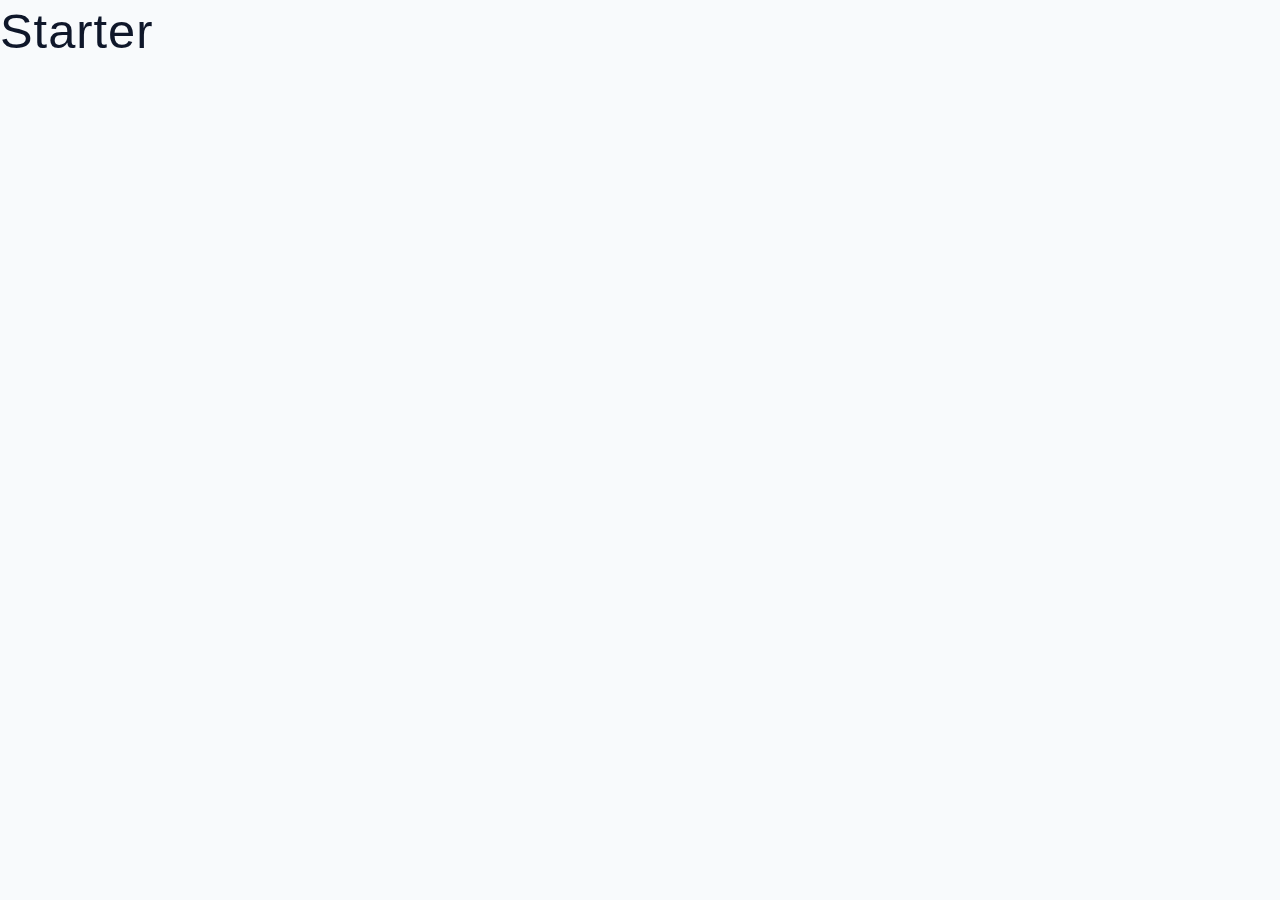
<file: html-css-mini-projects/00-default-starter/final/index.html>
<!DOCTYPE html>
<html lang="en">
  <head>
    <meta charset="UTF-8" />
    <meta http-equiv="X-UA-Compatible" content="IE=edge" />
    <meta name="viewport" content="width=device-width, initial-scale=1.0" />
    <title>Starter</title>
    <!-- normalize -->
    <link rel="stylesheet" href="./normalize.css" />
    <!-- font-awesome -->
    <link
      rel="stylesheet"
      href="https://cdnjs.cloudflare.com/ajax/libs/font-awesome/5.14.0/css/all.min.css"
    />
    <!-- main css -->
    <link rel="stylesheet" href="./main.css" />
  </head>
  <body>
    <h1>Starter</h1>
  </body>
</html>
</file>
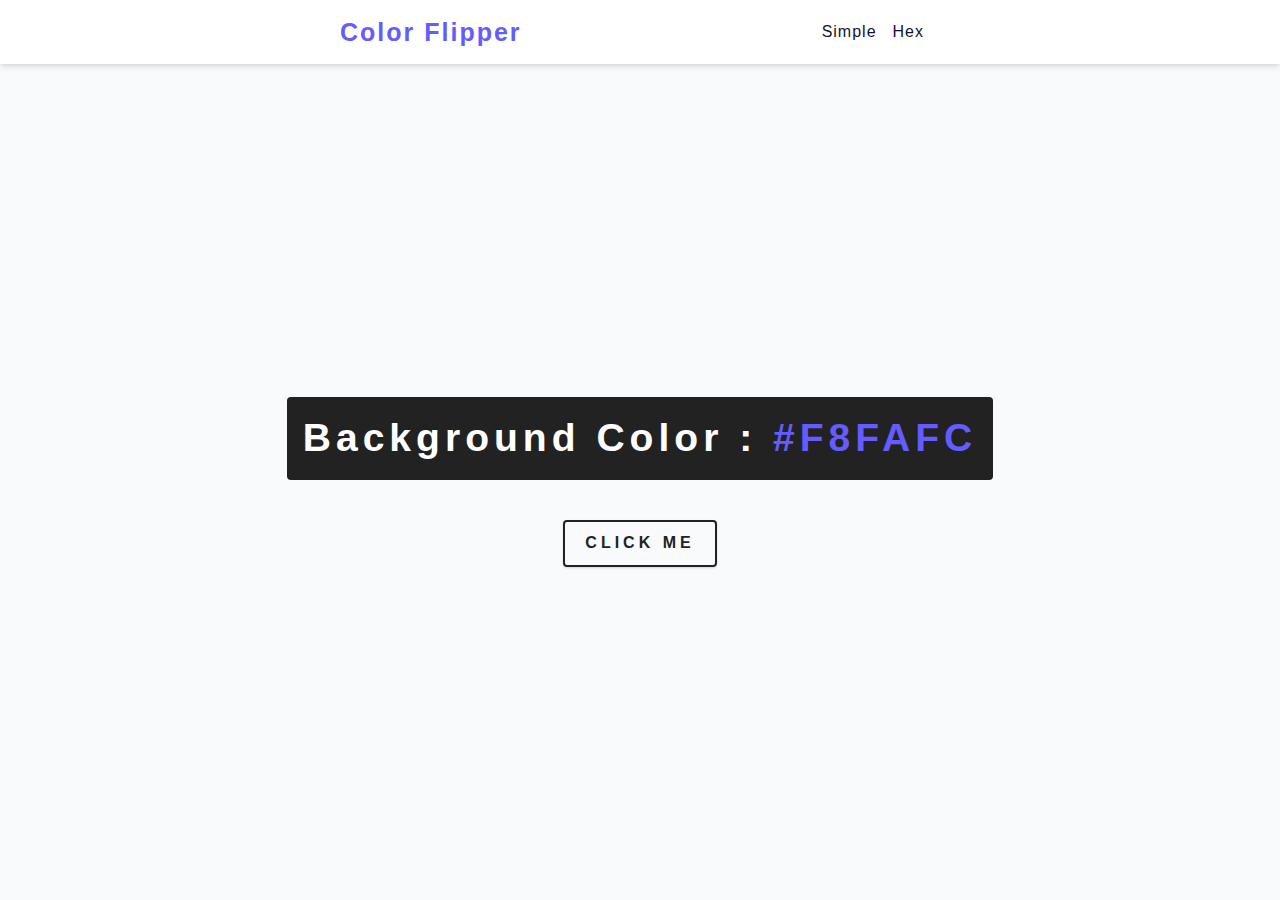
<file: html-css-mini-projects/01-color-flipper/final/index.html>
<!DOCTYPE html>
<html lang="en">
  <head>
    <meta charset="UTF-8" />
    <meta http-equiv="X-UA-Compatible" content="IE=edge" />
    <meta name="viewport" content="width=device-width, initial-scale=1.0" />
    <title>Color Flipper || Simple</title>
    <!-- normalize -->
    <link rel="stylesheet" href="./normalize.css" />
    <!-- font-awesome -->
    <link
      rel="stylesheet"
      href="https://cdnjs.cloudflare.com/ajax/libs/font-awesome/5.14.0/css/all.min.css"
    />
    <!-- main css -->
    <link rel="stylesheet" href="./main.css" />
  </head>
  <body>
    <nav>
      <div class="nav-center">
        <h4>color flipper</h4>
        <ul class="nav-links">
          <li><a href="index.html">simple</a></li>
          <li><a href="hex.html">hex</a></li>
        </ul>
      </div>
    </nav>
    <main>
      <div class="container">
        <h2>background color : <span class="color">#f8fafc</span></h2>
        <button class="btn btn-hero" id="btn">click me</button>
      </div>
    </main>
  </body>
</html>
</file>
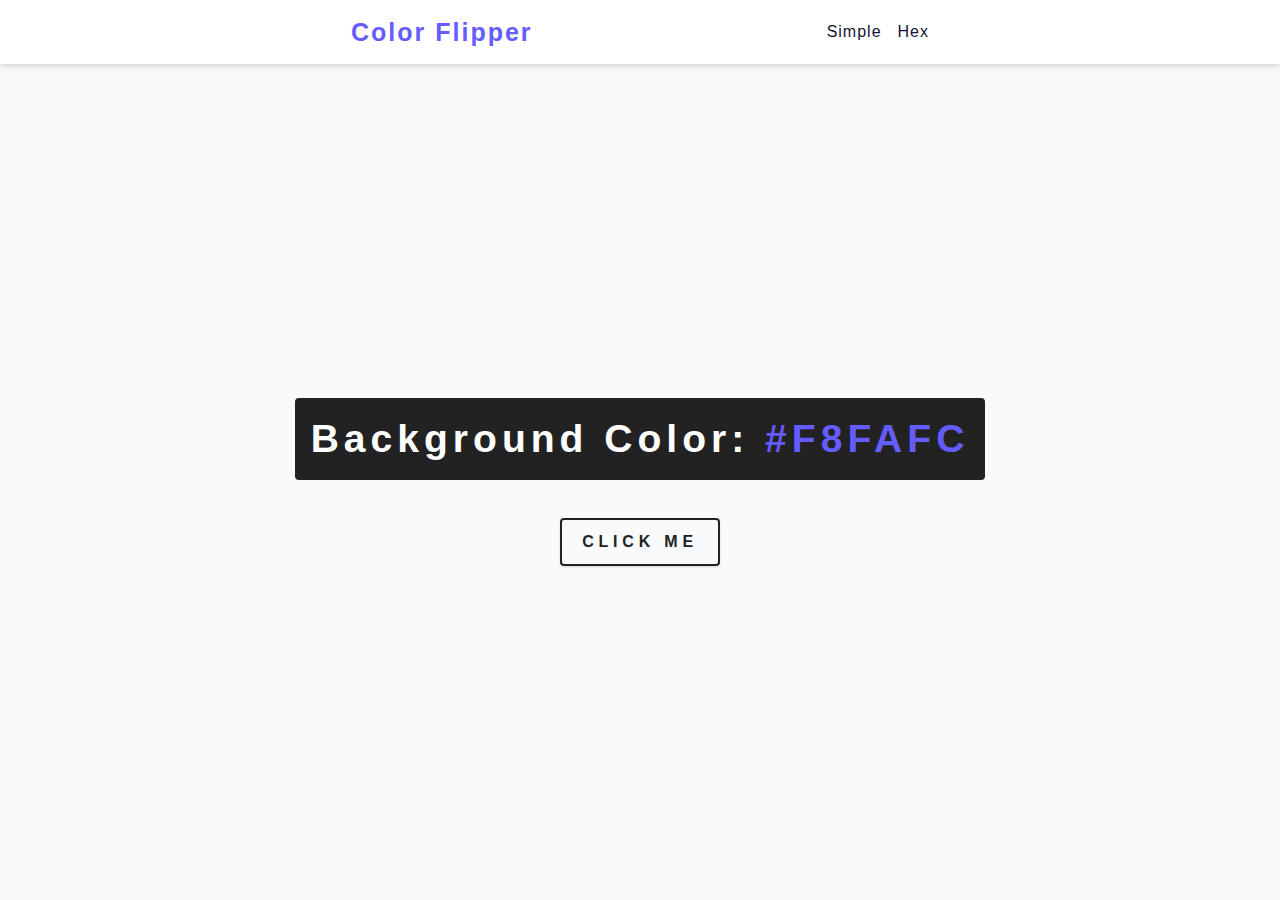
<file: html-css-mini-projects/01-color-flipper/starter/index.html>
<!DOCTYPE html>
<html lang="en">
  <head>
    <meta charset="UTF-8" />
    <meta http-equiv="X-UA-Compatible" content="IE=edge" />
    <meta name="viewport" content="width=device-width, initial-scale=1.0" />
    <title>Color Flipper || Simple</title>
    <!-- normalize -->
    <link rel="stylesheet" href="./normalize.css" />
    <!-- font-awesome -->
    <link
      rel="stylesheet"
      href="https://cdnjs.cloudflare.com/ajax/libs/font-awesome/5.14.0/css/all.min.css"
    />
    <!-- main css -->
    <link rel="stylesheet" href="./main.css" />
  </head>
  <body>
    <nav>
      <div class="nav-center">
        <h4>color flipper</h4>
        <ul class="nav-links">
          <div class="links">
            <li><a href="index.html">simple</a></li>
          </div>
          <div class="links">
            <li><a href="hex.html">hex</a></li>
          </div>
        </ul>
      </div>
    </nav>
    <main>
      <div class="container">
        <h2>background color: <span class="color">#f8fafc</span></h2>
        <button class="btn btn-hero" id="btn">click me</button>
      </div>
    </main>
  </body>
</html>
</file>
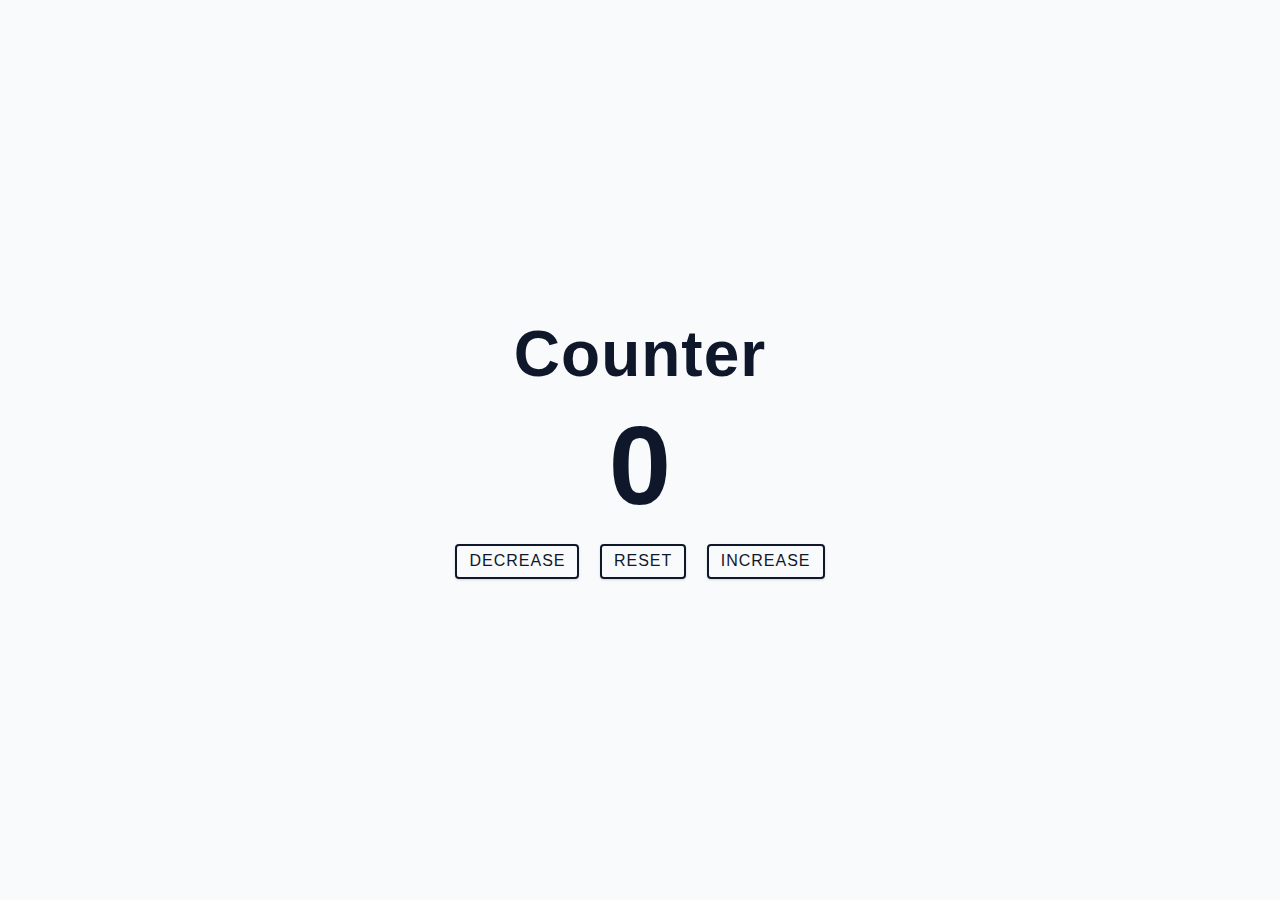
<file: html-css-mini-projects/02-counter/final/index.html>
<!DOCTYPE html>
<html lang="en">
  <head>
    <meta charset="UTF-8" />
    <meta http-equiv="X-UA-Compatible" content="IE=edge" />
    <meta name="viewport" content="width=device-width, initial-scale=1.0" />
    <title>Counter</title>
    <!-- normalize -->
    <link rel="stylesheet" href="./normalize.css" />
    <!-- font-awesome -->
    <link
      rel="stylesheet"
      href="https://cdnjs.cloudflare.com/ajax/libs/font-awesome/5.14.0/css/all.min.css"
    />
    <!-- main css -->
    <link rel="stylesheet" href="./main.css" />
  </head>
  <body>
    <main>
      <div class="container">
        <h1>counter</h1>
        <span id="value">0</span>
        <div class="button-container">
          <button class="btn counter-btn decrease">decrease</button>
          <button class="btn counter-btn reset">reset</button>
          <button class="btn counter-btn increase">increase</button>
        </div>
      </div>
    </main>
  </body>
</html>
</file>
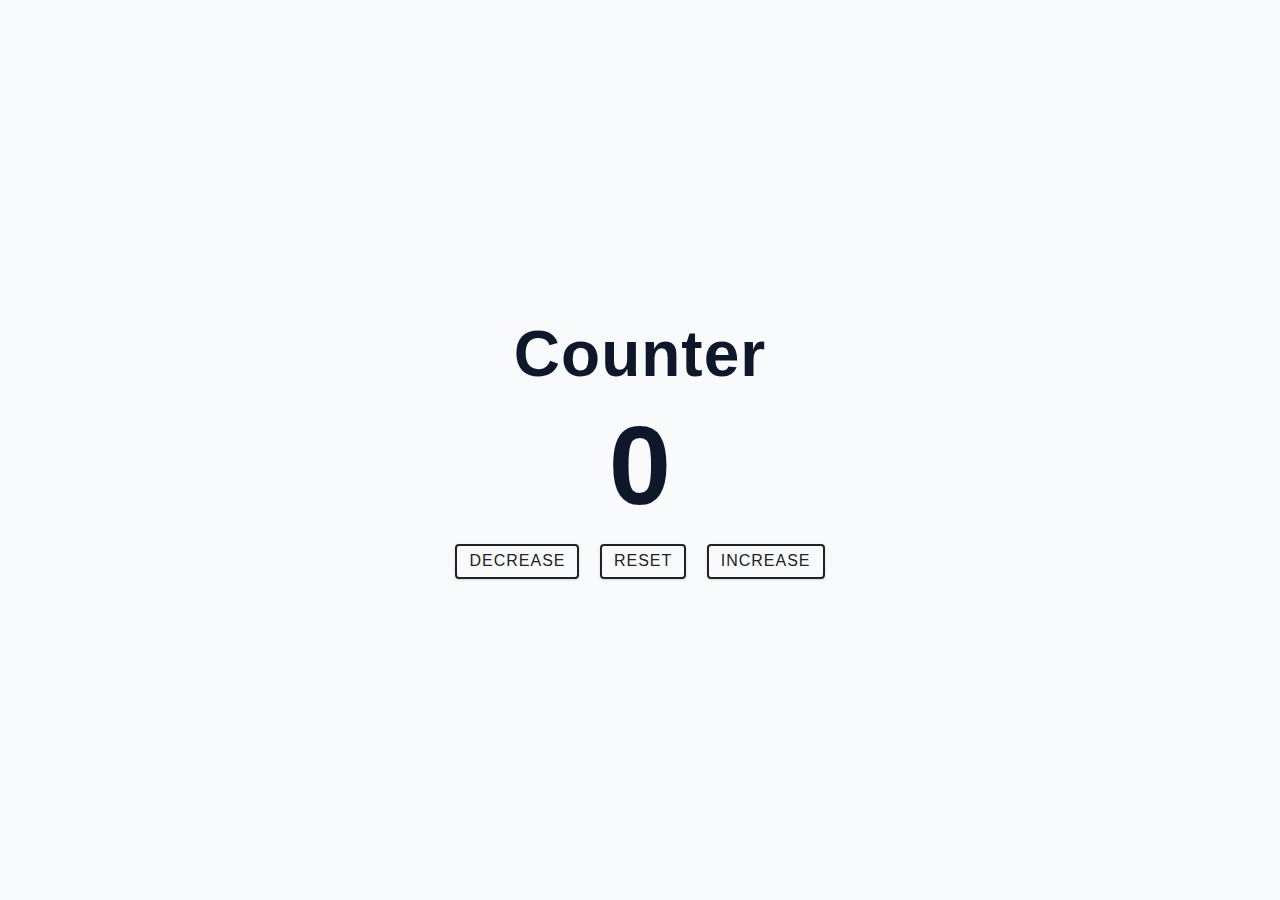
<file: html-css-mini-projects/02-counter/starter/index.html>
<!DOCTYPE html>
<html lang="en">
  <head>
    <meta charset="UTF-8" />
    <meta http-equiv="X-UA-Compatible" content="IE=edge" />
    <meta name="viewport" content="width=device-width, initial-scale=1.0" />
    <title>Counter - Starter</title>
    <!-- normalize -->
    <link rel="stylesheet" href="./normalize.css" />
    <!-- font-awesome -->
    <link
      rel="stylesheet"
      href="https://cdnjs.cloudflare.com/ajax/libs/font-awesome/5.14.0/css/all.min.css"
    />
    <!-- main css -->
    <link rel="stylesheet" href="./main.css" />
  </head>
  <body>
    <main>
      <div class="container">
        <h1>Counter</h1>
        <span id="value">0</span>
        <div class="button-container">
          <button class="btn counter-btn decrease">decrease</button>
          <button class="btn counter-btn reset">reset</button>
          <button class="btn counter-btn increase">increase</button>
        </div>
      </div>
    </main>
  </body>
</html>
</file>
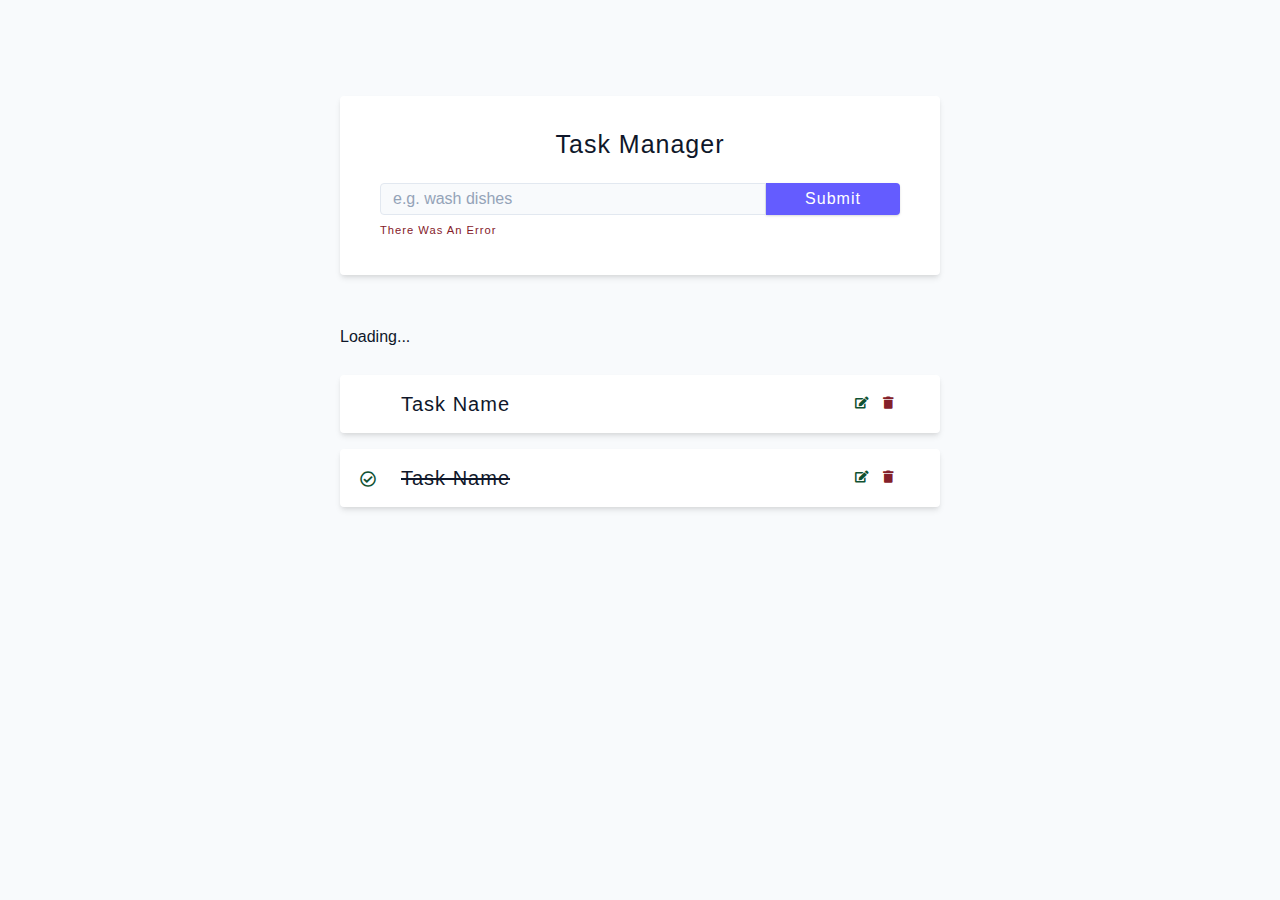
<file: html-css-mini-projects/03-task-manager/final/index.html>
<!DOCTYPE html>
<html lang="en">
  <head>
    <meta charset="UTF-8" />
    <meta http-equiv="X-UA-Compatible" content="IE=edge" />
    <meta name="viewport" content="width=device-width, initial-scale=1.0" />
    <title>Task Manager || Final</title>
    <!-- normalize -->
    <link rel="stylesheet" href="./normalize.css" />
    <!-- font-awesome -->
    <link
      rel="stylesheet"
      href="https://cdnjs.cloudflare.com/ajax/libs/font-awesome/5.14.0/css/all.min.css"
    />
    <!-- main css -->
    <link rel="stylesheet" href="./main.css" />
  </head>
  <body>
    <form class="form task-form">
      <h4>task manager</h4>
      <div class="form-control">
        <input
          type="text"
          name="name"
          class="form-input task-input"
          placeholder="e.g. wash dishes"
        />
        <button type="submit" class="btn submit-btn">submit</button>
      </div>
      <small class="form-alert"> there was an error </small>
    </form>

    <section class="tasks-container">
      <p class="loading-text">Loading...</p>
      <div class="tasks">
        <!-- single task -->
        <div class="single-task">
          <h5><i class="far fa-check-circle"></i>task name</h5>
          <div class="task-links">
            <!-- edit link -->
            <a href="task.html" class="edit-link">
              <i class="fas fa-edit"></i>
            </a>
            <!-- delete btn -->
            <button type="button" class="delete-btn" data-id="123">
              <i class="fas fa-trash"></i>
            </button>
          </div>
        </div>
        <!-- single task -->
        <!-- single task -->
        <div class="single-task task-completed">
          <h5>
            <span><i class="far fa-check-circle"></i></span>task name
          </h5>
          <div class="task-links">
            <!-- edit link -->
            <a href="task.html" class="edit-link">
              <i class="fas fa-edit"></i>
            </a>
            <!-- delete btn -->
            <button type="button" class="delete-btn" data-id="123">
              <i class="fas fa-trash"></i>
            </button>
          </div>
        </div>
        <!-- single task -->
      </div>
    </section>
  </body>
</html>
</file>
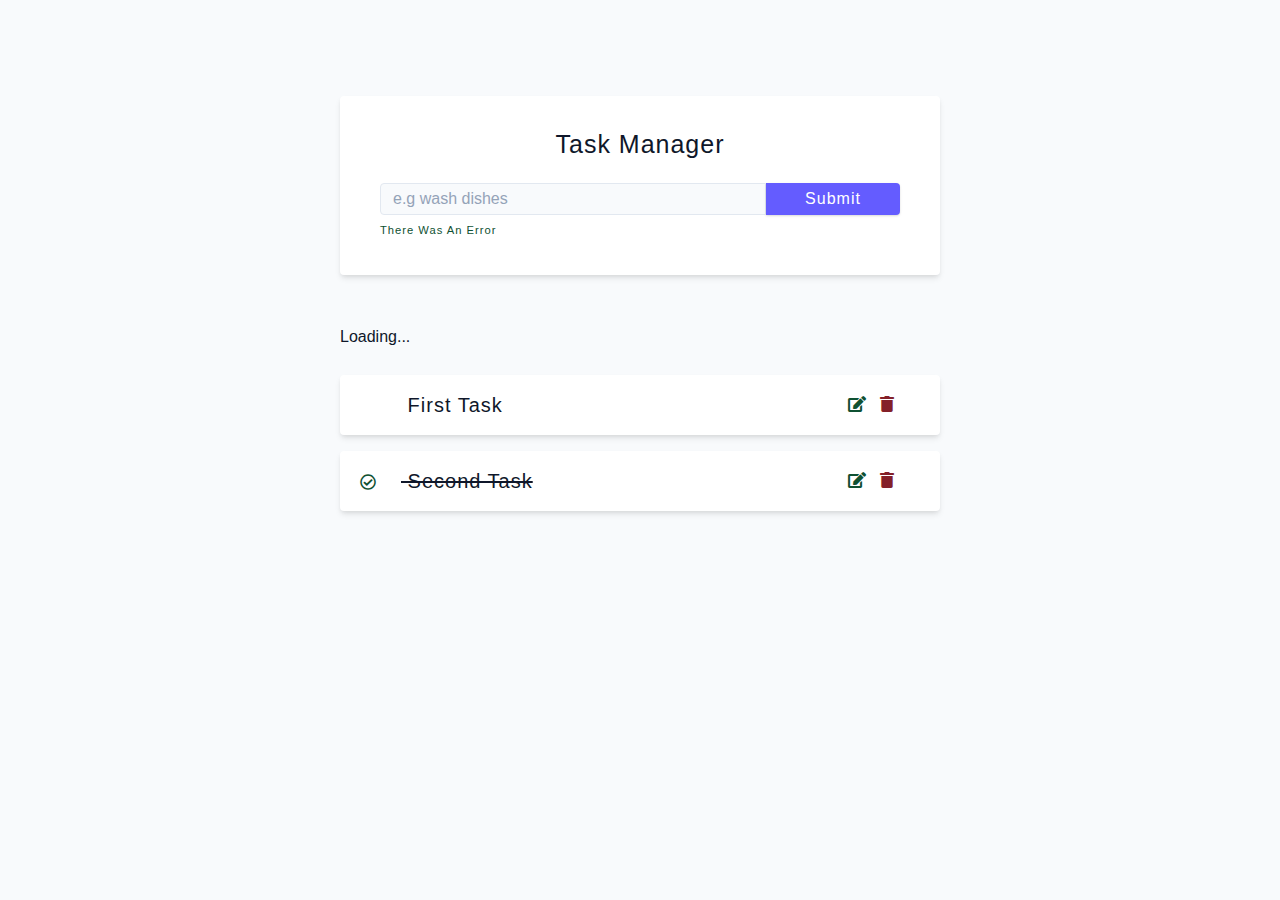
<file: html-css-mini-projects/03-task-manager/starter/index.html>
<!DOCTYPE html>
<html lang="en">
  <head>
    <meta charset="UTF-8" />
    <meta http-equiv="X-UA-Compatible" content="IE=edge" />
    <meta name="viewport" content="width=device-width, initial-scale=1.0" />
    <title>Task Manager Starter</title>
    <!-- normalize -->
    <link rel="stylesheet" href="./normalize.css" />
    <!-- font-awesome -->
    <link
      rel="stylesheet"
      href="https://cdnjs.cloudflare.com/ajax/libs/font-awesome/5.14.0/css/all.min.css"
    />
    <!-- main css -->
    <link rel="stylesheet" href="./main.css" />
  </head>
  <body>
    <form class="form task-form">
      <h4>Task Manager</h4>
      <div class="form-control">
        <input
          type="text"
          name="name"
          class="form-input task-input"
          placeholder="e.g wash dishes"
        />
        <button type="submit" class="btn submit-btn">submit</button>
      </div>
      <small class="form-alert text-succes">There was an error</small>
    </form>

    <section class="tasks-container">
      <p class="loading-text">loading...</p>
      <div class="tasks">
        <!-- single task -->
        <div class="single-task">
          <h5><i class="far fa-check-circle"></i> first task</h5>
          <div class="task-links">
            <!-- edit button -->
            <a href="task.html" class="edit-link"
              ><i class="fas fa-edit"></i
            ></a>
            <!-- delete btn -->
            <button type="button" class="delete-btn" data-id="123">
              <i class="fas fa-trash"></i>
            </button>
          </div>
        </div>
        <!-- end single task -->

        <!-- single task -->
        <div class="single-task task-completed">
          <h5><i class="far fa-check-circle"></i> second task</h5>
          <div class="task-links">
            <!-- edit button -->
            <a href="task.html" class="edit-link"
              ><i class="fas fa-edit"></i
            ></a>
            <!-- delete btn -->
            <button type="button" class="delete-btn" data-id="123">
              <i class="fas fa-trash"></i>
            </button>
          </div>
        </div>
        <!-- end single task -->
      </div>
    </section>
  </body>
</html>
</file>
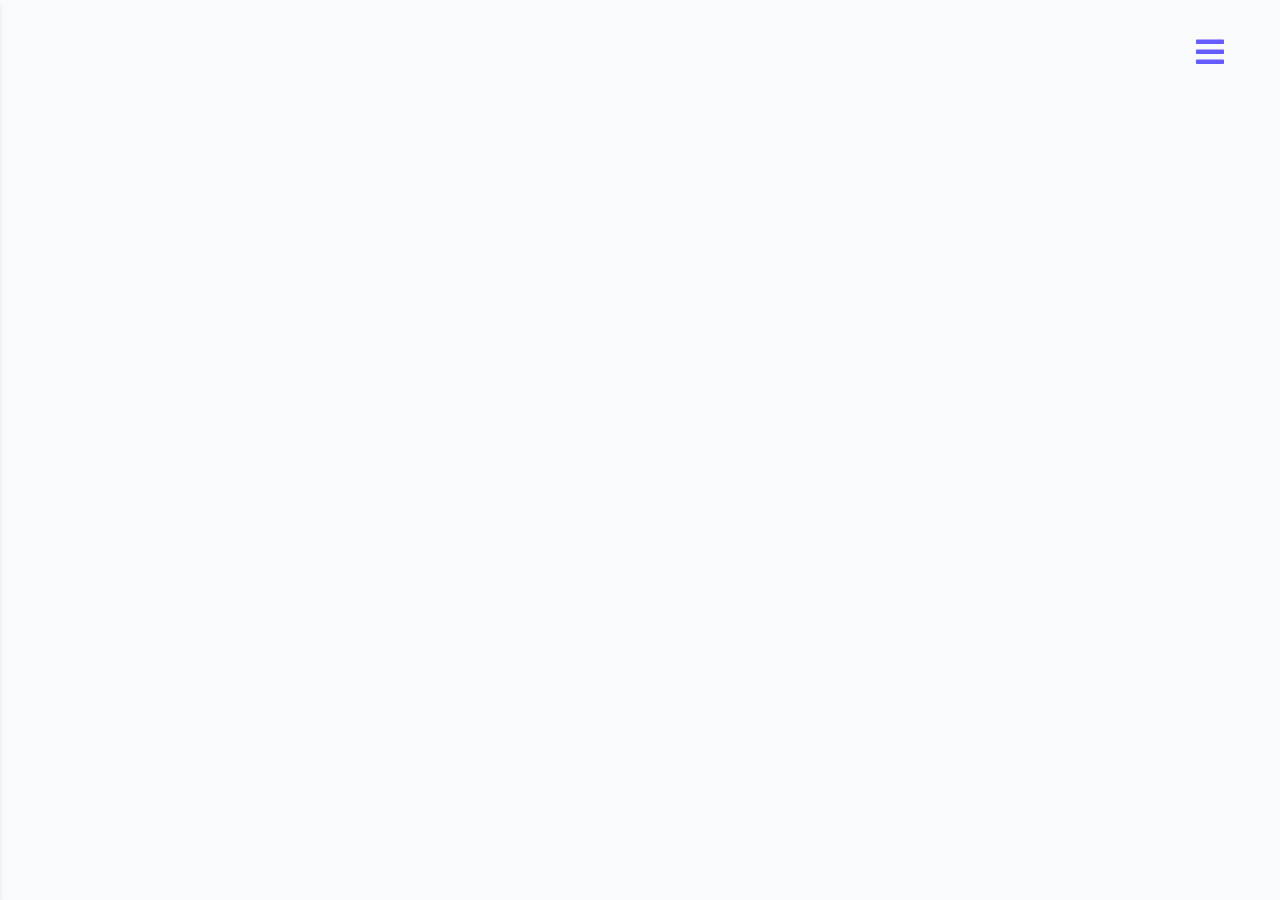
<file: html-css-mini-projects/06-sidebar/final/index.html>
<!DOCTYPE html>
<html lang="en">
  <head>
    <meta charset="UTF-8" />
    <meta http-equiv="X-UA-Compatible" content="IE=edge" />
    <meta name="viewport" content="width=device-width, initial-scale=1.0" />
    <title>Sidebar || Starter</title>
    <!-- normalize -->
    <link rel="stylesheet" href="./normalize.css" />
    <!-- font-awesome -->
    <link
      rel="stylesheet"
      href="https://cdnjs.cloudflare.com/ajax/libs/font-awesome/5.14.0/css/all.min.css"
    />
    <!-- main css -->
    <link rel="stylesheet" href="./main.css" />
  </head>
  <body>
    <button class="sidebar-toggle">
      <i class="fas fa-bars"></i>
    </button>
    <!-- sidebar  -->
    <aside class="sidebar">
      <!-- header -->
      <div class="sidebar-header">
        <img src="./logo.svg" alt="coding addict" class="logo" />
        <button type="button" class="close-btn">
          <i class="fas fa-times"></i>
        </button>
      </div>
      <!-- links -->
      <ul class="links">
        <li>
          <a href="index.html">home</a>
        </li>
        <li>
          <a href="about.html">about</a>
        </li>
        <li>
          <a href="projects.html">projects</a>
        </li>
        <li>
          <a href="contact.html">contact</a>
        </li>
      </ul>
      <!-- social icons -->
      <ul class="social-icons">
        <li>
          <a href="https://www.twitter.com">
            <i class="fab fa-facebook"></i>
          </a>
        </li>
        <li>
          <a href="https://www.twitter.com">
            <i class="fab fa-twitter"></i>
          </a>
        </li>
        <li>
          <a href="https://www.twitter.com">
            <i class="fab fa-behance"></i>
          </a>
        </li>
        <li>
          <a href="https://www.twitter.com">
            <i class="fab fa-linkedin"></i>
          </a>
        </li>
        <li>
          <a href="https://www.twitter.com">
            <i class="fab fa-sketch"></i>
          </a>
        </li>
      </ul>
    </aside>
    </button>
 
    <!-- end of sidebar  -->
    <!-- javascript -->
    <script src="./app.js"></script>
  </body>
</html>
</file>
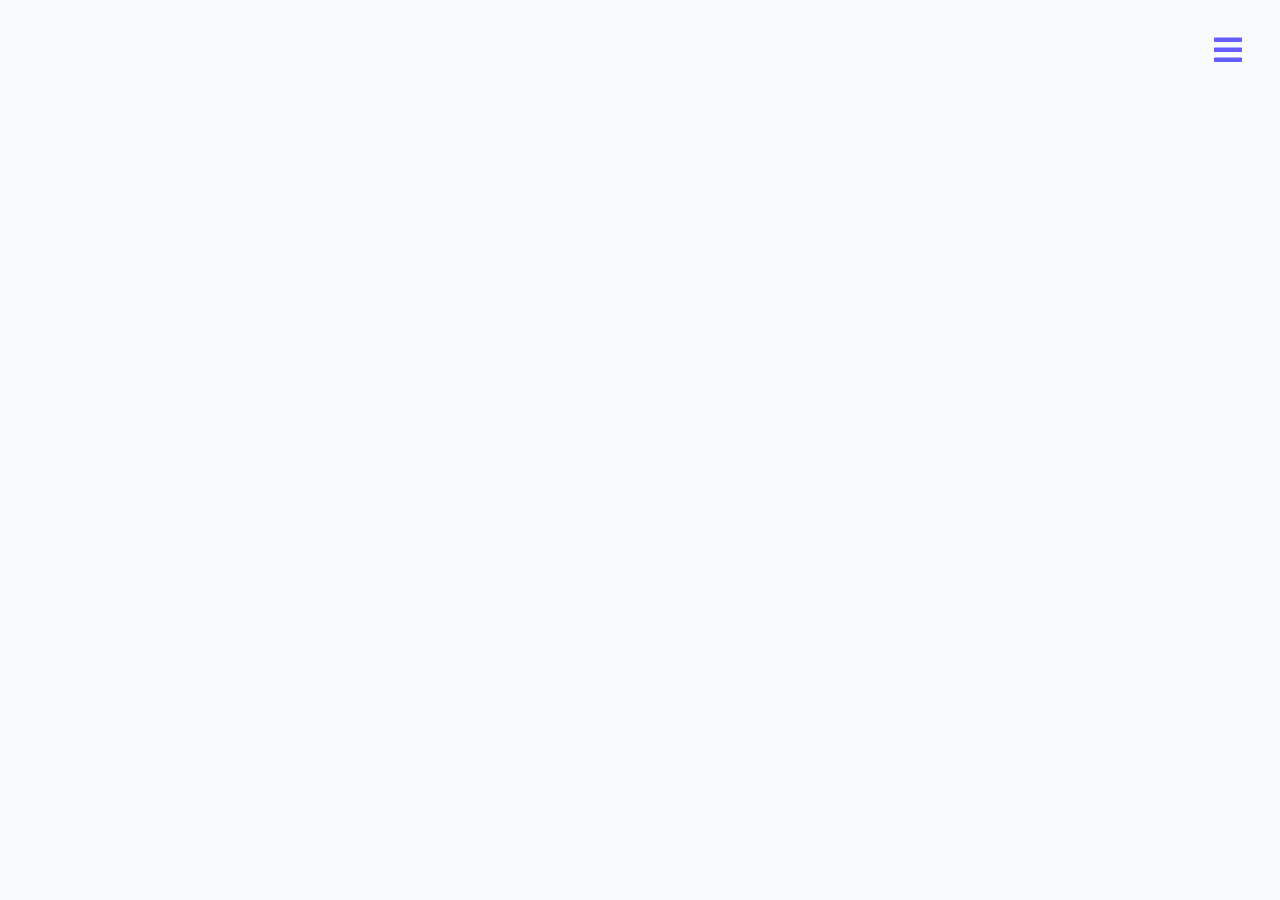
<file: html-css-mini-projects/06-sidebar/starter/index.html>
<!DOCTYPE html>
<html lang="en">
  <head>
    <meta charset="UTF-8" />
    <meta http-equiv="X-UA-Compatible" content="IE=edge" />
    <meta name="viewport" content="width=device-width, initial-scale=1.0" />
    <title>Sidebar || Starter</title>
    <!-- normalize -->
    <link rel="stylesheet" href="./normalize.css" />
    <!-- font-awesome -->
    <link
      rel="stylesheet"
      href="https://cdnjs.cloudflare.com/ajax/libs/font-awesome/5.14.0/css/all.min.css"
    />
    <!-- main css -->
    <link rel="stylesheet" href="./main.css" />
  </head>
  <body>
    <button class="sidebar-toggle">
      <i class="fas fa-bars"></i>
    </button>
    <!-- sidebar -->
    <aside class="sidebar">
      <!-- header -->
      <div class="sidebar-header">
        <img src="./logo.svg" alt="codding addict" class="logo" />
        <button type="button" class="close-btn">
          <i class="fas fa-times"></i>
        </button>
      </div>
      <!-- links -->
      <ul class="links">
        <li>
          <a href="index.html">home</a>
        </li>
        <li>
          <a href="ºabout.html">about</a>
        </li>
        <li>
          <a href="project.html">project</a>
        </li>
        <li>
          <a href="contact.html">contact</a>
        </li>
      </ul>
      <ul class="social-icons">
        <li>
          <a href="http://ww.twitter.com">
            <i class="fab fa-facebook"></i>
          </a>
        </li>
        <li>
          <a href="http://ww.twitter.com">
            <i class="fab fa-twitter"></i>
          </a>
        </li>
        <li>
          <a href="http://ww.twitter.com">
            <i class="fab fa-behance"></i>
          </a>
        </li>
        <li>
          <a href="http://ww.twitter.com">
            <i class="fab fa-linkedin"></i>
          </a>
        </li>
        <li>
          <a href="http://ww.twitter.com">
            <i class="fab fa-sketch"></i>
          </a>
        </li>
      </ul>
    </aside>
    <!-- end sidebar -->
    <!-- javascript -->
    <script src="./app.js"></script>
  </body>
</html>
</file>
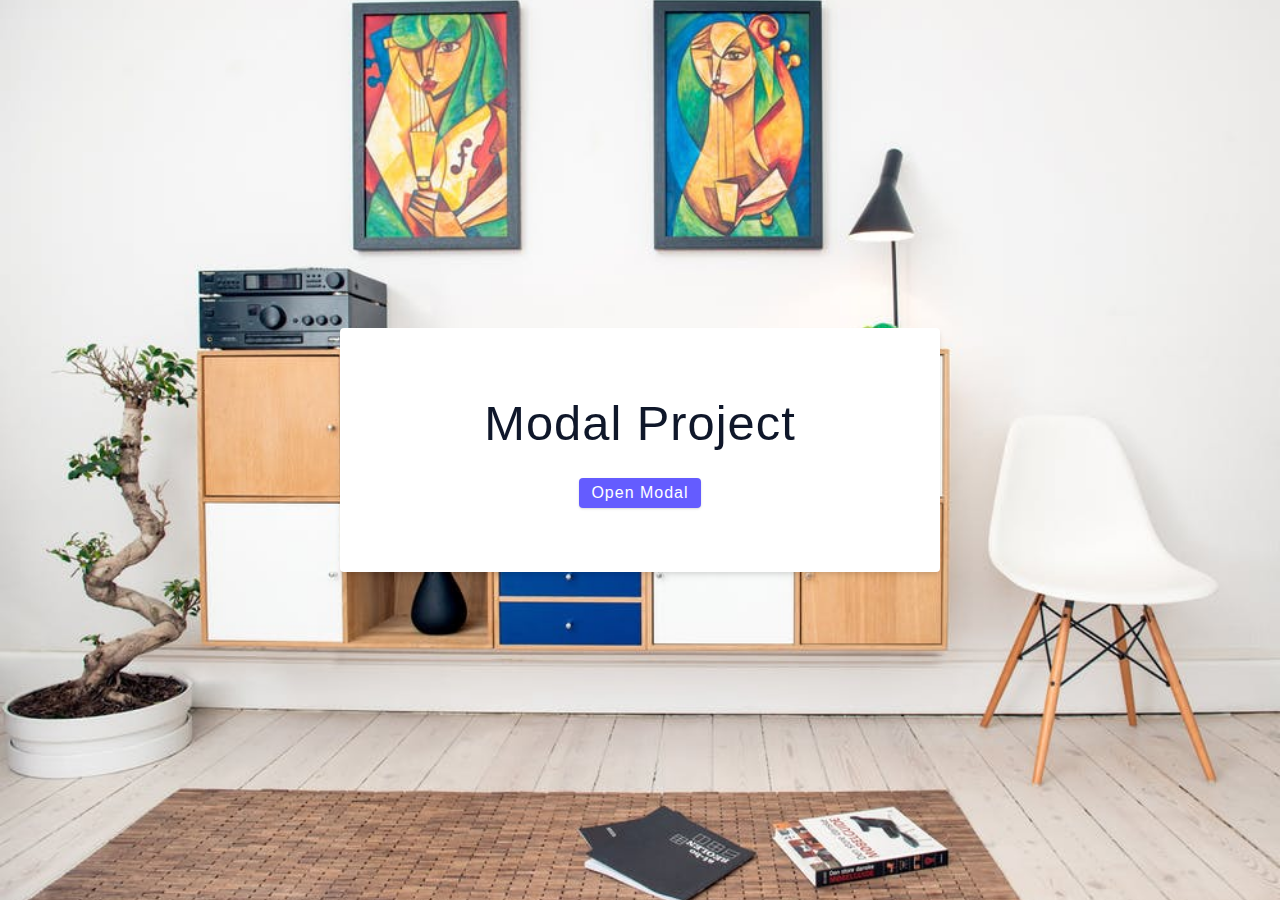
<file: html-css-mini-projects/07-modal/final/index.html>
<!DOCTYPE html>
<html lang="en">
  <head>
    <meta charset="UTF-8" />
    <meta http-equiv="X-UA-Compatible" content="IE=edge" />
    <meta name="viewport" content="width=device-width, initial-scale=1.0" />
    <title>Modal || Final</title>
    <!-- normalize -->
    <link rel="stylesheet" href="./normalize.css" />
    <!-- font-awesome -->
    <link
      rel="stylesheet"
      href="https://cdnjs.cloudflare.com/ajax/libs/font-awesome/5.14.0/css/all.min.css"
    />
    <!-- main css -->
    <link rel="stylesheet" href="./main.css" />
  </head>
  <body>
    <!-- hero -->
    <header class="hero">
      <div class="banner">
        <h1>modal project</h1>
        <button class="btn modal-btn">open modal</button>
      </div>
    </header>
    <!-- modal -->
    <div class="modal-overlay">
      <div class="modal-container">
        <h3>modal content</h3>
        <button class="close-btn"><i class="fas fa-times"></i></button>
      </div>
    </div>
    <!-- javascript -->
    <script src="app.js"></script>
  </body>
</html>
</file>
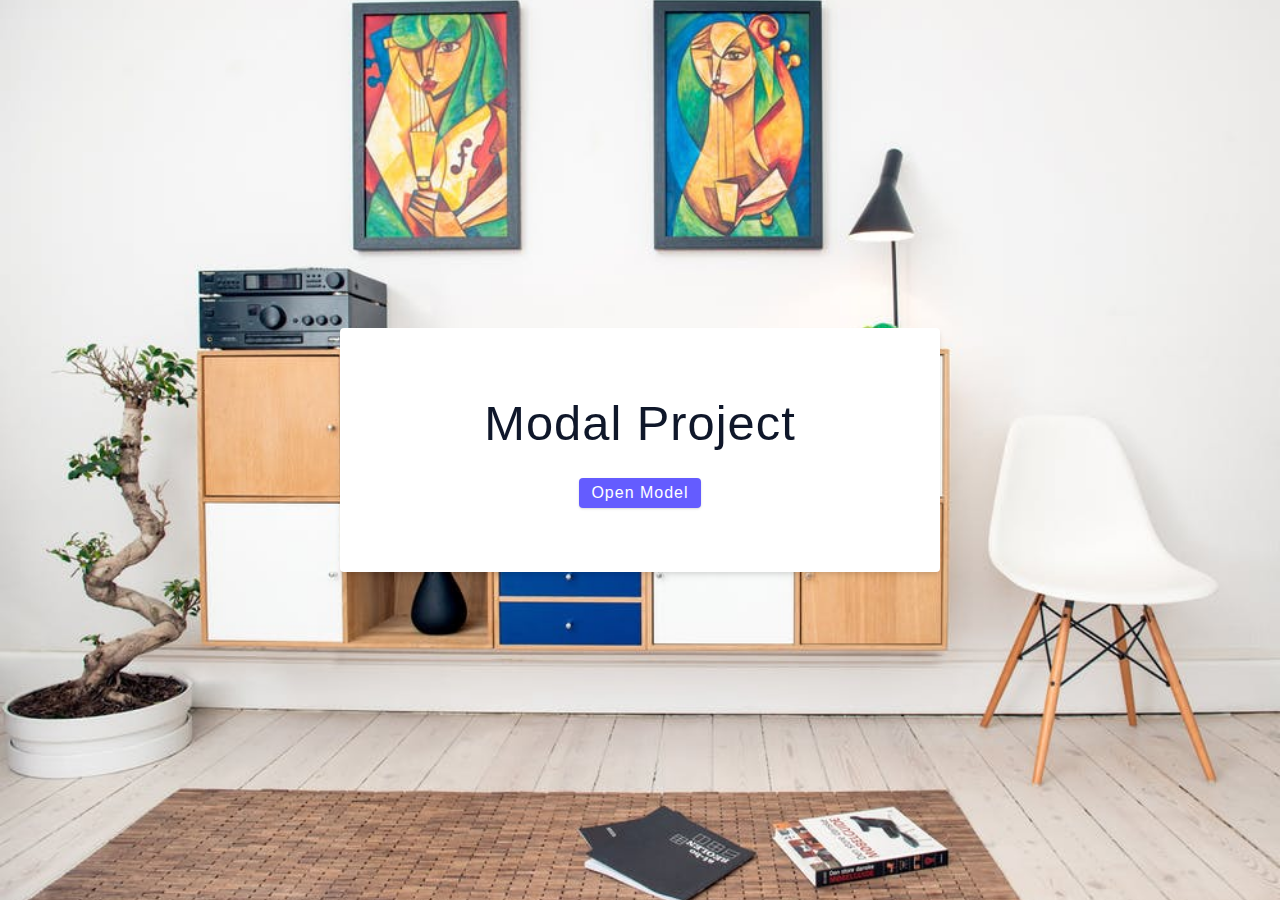
<file: html-css-mini-projects/07-modal/starter/index.html>
<!DOCTYPE html>
<html lang="en">
  <head>
    <meta charset="UTF-8" />
    <meta http-equiv="X-UA-Compatible" content="IE=edge" />
    <meta name="viewport" content="width=device-width, initial-scale=1.0" />
    <title>Modal || Starter</title>
    <!-- normalize -->
    <link rel="stylesheet" href="./normalize.css" />
    <!-- font-awesome -->
    <link
      rel="stylesheet"
      href="https://cdnjs.cloudflare.com/ajax/libs/font-awesome/5.14.0/css/all.min.css"
    />
    <!-- main css -->
    <link rel="stylesheet" href="./main.css" />
  </head>
  <body>
    <!-- hero -->
    <header class="hero">
      <div class="banner">
        <h1>modal project</h1>
        <button type="button" class="btn modal-btn">open model</button>
      </div>
    </header>

    <!-- model -->
    <div class="modal-overlay">
      <div class="modal-container">
        <h3>modal content</h3>
        <button type="button" class="close-btn">
          <i class="fas fa-times"></i>
        </button>
      </div>
    </div>

    <!-- javascript -->
    <script src="app.js"></script>
  </body>
</html>
</file>
<file: html-css-mini-projects/00-default-starter/final/main.css>
*,
::after,
::before {
  box-sizing: border-box;
}
/* fonts */

@import url('https://fonts.googleapis.com/css2?family=Roboto:wght@400;500;600&family=Montserrat&display=swap');
html {
  font-size: 100%;
} /*16px*/

:root {
  /* colors */
  --primary-100: #e2e0ff;
  --primary-200: #c1beff;
  --primary-300: #a29dff;
  --primary-400: #837dff;
  --primary-500: #645cff;
  --primary-600: #504acc;
  --primary-700: #3c3799;
  --primary-800: #282566;
  --primary-900: #141233;

  /* grey */
  --grey-50: #f8fafc;
  --grey-100: #f1f5f9;
  --grey-200: #e2e8f0;
  --grey-300: #cbd5e1;
  --grey-400: #94a3b8;
  --grey-500: #64748b;
  --grey-600: #475569;
  --grey-700: #334155;
  --grey-800: #1e293b;
  --grey-900: #0f172a;
  /* rest of the colors */
  --black: #222;
  --white: #fff;
  --red-light: #f8d7da;
  --red-dark: #842029;
  --green-light: #d1e7dd;
  --green-dark: #0f5132;

  /* fonts  */
  --headingFont: 'Roboto', sans-serif;
  --bodyFont: 'Nunito', sans-serif;
  --smallText: 0.7em;
  /* rest of the vars */
  --backgroundColor: var(--grey-50);
  --textColor: var(--grey-900);
  --borderRadius: 0.25rem;
  --letterSpacing: 1px;
  --transition: 0.3s ease-in-out all;
  --max-width: 1120px;
  --fixed-width: 600px;

  /* box shadow*/
  --shadow-1: 0 1px 3px 0 rgba(0, 0, 0, 0.1), 0 1px 2px 0 rgba(0, 0, 0, 0.06);
  --shadow-2: 0 4px 6px -1px rgba(0, 0, 0, 0.1),
    0 2px 4px -1px rgba(0, 0, 0, 0.06);
  --shadow-3: 0 10px 15px -3px rgba(0, 0, 0, 0.1),
    0 4px 6px -2px rgba(0, 0, 0, 0.05);
  --shadow-4: 0 20px 25px -5px rgba(0, 0, 0, 0.1),
    0 10px 10px -5px rgba(0, 0, 0, 0.04);
}

body {
  background: var(--backgroundColor);
  font-family: var(--bodyFont);
  font-weight: 400;
  line-height: 1.75;
  color: var(--textColor);
}

p {
  margin-bottom: 1.5rem;
  max-width: 40em;
}

h1,
h2,
h3,
h4,
h5 {
  margin: 0;
  margin-bottom: 1.38rem;
  font-family: var(--headingFont);
  font-weight: 400;
  line-height: 1.3;
  text-transform: capitalize;
  letter-spacing: var(--letterSpacing);
}

h1 {
  margin-top: 0;
  font-size: 3.052rem;
}

h2 {
  font-size: 2.441rem;
}

h3 {
  font-size: 1.953rem;
}

h4 {
  font-size: 1.563rem;
}

h5 {
  font-size: 1.25rem;
}

small,
.text-small {
  font-size: var(--smallText);
}

a {
  text-decoration: none;
}
ul {
  list-style-type: none;
  padding: 0;
}

.img {
  width: 100%;
  display: block;
  object-fit: cover;
}
/* buttons */

.btn {
  cursor: pointer;
  color: var(--white);
  background: var(--primary-500);
  border: transparent;
  border-radius: var(--borderRadius);
  letter-spacing: var(--letterSpacing);
  padding: 0.375rem 0.75rem;
  box-shadow: var(--shadow-1);
  transition: var(--transition);
  text-transform: capitalize;
  display: inline-block;
}
.btn:hover {
  background: var(--primary-700);
  box-shadow: var(--shadow-3);
}
.btn-hipster {
  color: var(--primary-500);
  background: var(--primary-200);
}
.btn-hipster:hover {
  color: var(--primary-200);
  background: var(--primary-700);
}
.btn-block {
  width: 100%;
}

/* alerts */
.alert {
  padding: 0.375rem 0.75rem;
  margin-bottom: 1rem;
  border-color: transparent;
  border-radius: var(--borderRadius);
}

.alert-danger {
  color: var(--red-dark);
  background: var(--red-light);
}
.alert-success {
  color: var(--green-dark);
  background: var(--green-light);
}
/* form */

.form {
  width: 90vw;
  max-width: var(--fixed-width);
  background: var(--white);
  border-radius: var(--borderRadius);
  box-shadow: var(--shadow-2);
  padding: 2rem 2.5rem;
  margin: 3rem auto;
}
.form-label {
  display: block;
  font-size: var(--smallText);
  margin-bottom: 0.5rem;
  text-transform: capitalize;
  letter-spacing: var(--letterSpacing);
}
.form-input,
.form-textarea {
  width: 100%;
  padding: 0.375rem 0.75rem;
  border-radius: var(--borderRadius);
  background: var(--backgroundColor);
  border: 1px solid var(--grey-200);
}

.form-row {
  margin-bottom: 1rem;
}

.form-textarea {
  height: 7rem;
}
::placeholder {
  font-family: inherit;
  color: var(--grey-400);
}
.form-alert {
  color: var(--red-dark);
  letter-spacing: var(--letterSpacing);
  text-transform: capitalize;
}
/* alert */

@keyframes spinner {
  to {
    transform: rotate(360deg);
  }
}

.loading {
  width: 6rem;
  height: 6rem;
  border: 5px solid var(--grey-400);
  border-radius: 50%;
  border-top-color: var(--primary-500);
  animation: spinner 0.6s linear infinite;
}
.loading {
  margin: 0 auto;
}
/* title */

.title {
  text-align: center;
}

.title-underline {
  background: var(--primary-500);
  width: 7rem;
  height: 0.25rem;
  margin: 0 auto;
  margin-top: -1rem;
}
/*
=============== 
Project
===============
*/
</file>
<file: html-css-mini-projects/01-color-flipper/final/main.css>
*,
::after,
::before {
  box-sizing: border-box;
}
/* fonts */
@import url('https://fonts.googleapis.com/css2?family=Roboto:wght@400;500;600&family=Montserrat&display=swap');
html {
  font-size: 100%;
} /*16px*/

:root {
  /* colors */
  --primary-100: #e2e0ff;
  --primary-200: #c1beff;
  --primary-300: #a29dff;
  --primary-400: #837dff;
  --primary-500: #645cff;
  --primary-600: #504acc;
  --primary-700: #3c3799;
  --primary-800: #282566;
  --primary-900: #141233;

  /* grey */
  --grey-50: #f8fafc;
  --grey-100: #f1f5f9;
  --grey-200: #e2e8f0;
  --grey-300: #cbd5e1;
  --grey-400: #94a3b8;
  --grey-500: #64748b;
  --grey-600: #475569;
  --grey-700: #334155;
  --grey-800: #1e293b;
  --grey-900: #0f172a;
  /* rest of the colors */
  --black: #222;
  --white: #fff;
  --red-light: #f8d7da;
  --red-dark: #842029;
  --green-light: #d1e7dd;
  --green-dark: #0f5132;

  /* fonts  */
  --headingFont: 'Roboto', sans-serif;
  --bodyFont: 'Nunito', sans-serif;
  --smallText: 0.7em;
  /* rest of the vars */
  --backgroundColor: var(--grey-50);
  --textColor: var(--grey-900);
  --borderRadius: 0.25rem;
  --letterSpacing: 1px;
  --transition: 0.3s ease-in-out all;
  --max-width: 1120px;
  --fixed-width: 600px;

  /* box shadow*/
  --shadow-1: 0 1px 3px 0 rgba(0, 0, 0, 0.1), 0 1px 2px 0 rgba(0, 0, 0, 0.06);
  --shadow-2: 0 4px 6px -1px rgba(0, 0, 0, 0.1),
    0 2px 4px -1px rgba(0, 0, 0, 0.06);
  --shadow-3: 0 10px 15px -3px rgba(0, 0, 0, 0.1),
    0 4px 6px -2px rgba(0, 0, 0, 0.05);
  --shadow-4: 0 20px 25px -5px rgba(0, 0, 0, 0.1),
    0 10px 10px -5px rgba(0, 0, 0, 0.04);
}

body {
  background: var(--backgroundColor);
  font-family: var(--bodyFont);
  font-weight: 400;
  line-height: 1.75;
  color: var(--textColor);
}

p {
  margin-bottom: 1.5rem;
  max-width: 40em;
}

h1,
h2,
h3,
h4,
h5 {
  margin: 0;
  margin-bottom: 1.38rem;
  font-family: var(--headingFont);
  font-weight: 400;
  line-height: 1.3;
  text-transform: capitalize;
  letter-spacing: var(--letterSpacing);
}

h1 {
  margin-top: 0;
  font-size: 3.052rem;
}

h2 {
  font-size: 2.441rem;
}

h3 {
  font-size: 1.953rem;
}

h4 {
  font-size: 1.563rem;
}

h5 {
  font-size: 1.25rem;
}

small,
.text-small {
  font-size: var(--smallText);
}

a {
  text-decoration: none;
}
ul {
  list-style-type: none;
  padding: 0;
}

.img {
  width: 100%;
  display: block;
  object-fit: cover;
}
/* buttons */

.btn {
  cursor: pointer;
  color: var(--white);
  background: var(--primary-500);
  border: transparent;
  border-radius: var(--borderRadius);
  letter-spacing: var(--letterSpacing);
  padding: 0.375rem 0.75rem;
  box-shadow: var(--shadow-1);
  transition: var(--transition);
  text-transform: capitalize;
  display: inline-block;
}
.btn:hover {
  background: var(--primary-700);
  box-shadow: var(--shadow-3);
}
.btn-hipster {
  color: var(--primary-500);
  background: var(--primary-200);
}
.btn-hipster:hover {
  color: var(--primary-200);
  background: var(--primary-700);
}
.btn-block {
  width: 100%;
}

/* alerts */
.alert {
  padding: 0.375rem 0.75rem;
  margin-bottom: 1rem;
  border-color: transparent;
  border-radius: var(--borderRadius);
}

.alert-danger {
  color: var(--red-dark);
  background: var(--red-light);
}
.alert-success {
  color: var(--green-dark);
  background: var(--green-light);
}
/* form */

.form {
  width: 90vw;
  max-width: var(--fixed-width);
  background: var(--white);
  border-radius: var(--borderRadius);
  box-shadow: var(--shadow-2);
  padding: 2rem 2.5rem;
  margin: 3rem auto;
}
.form-label {
  display: block;
  font-size: var(--smallText);
  margin-bottom: 0.5rem;
  text-transform: capitalize;
  letter-spacing: var(--letterSpacing);
}
.form-input,
.form-textarea {
  width: 100%;
  padding: 0.375rem 0.75rem;
  border-radius: var(--borderRadius);
  background: var(--backgroundColor);
  border: 1px solid var(--grey-200);
}

.form-row {
  margin-bottom: 1rem;
}

.form-textarea {
  height: 7rem;
}
::placeholder {
  font-family: inherit;
  color: var(--grey-400);
}
.form-alert {
  color: var(--red-dark);
  letter-spacing: var(--letterSpacing);
  text-transform: capitalize;
}
/* alert */

@keyframes spinner {
  to {
    transform: rotate(360deg);
  }
}

.loading {
  width: 6rem;
  height: 6rem;
  border: 5px solid var(--grey-400);
  border-radius: 50%;
  border-top-color: var(--primary-500);
  animation: spinner 0.6s linear infinite;
}
.loading {
  margin: 0 auto;
}
/* title */

.title {
  text-align: center;
}

.title-underline {
  background: var(--primary-500);
  width: 7rem;
  height: 0.25rem;
  margin: 0 auto;
  margin-top: -1rem;
}

/*
=============== 
Nav
===============
*/
nav {
  background: var(--white);
  height: 4rem;
  display: grid;
  align-items: center;
  box-shadow: var(--shadow-2);
}
.nav-center {
  width: 90vw;
  max-width: var(--fixed-width);
  margin: 0 auto;
  display: flex;
  align-items: center;
  justify-content: space-between;
}
.nav-center h4 {
  margin-bottom: 0;
  color: var(--primary-500);
  letter-spacing: 2px;
  font-weight: 600;
}
.nav-links {
  display: flex;
}
nav a {
  text-transform: capitalize;
  font-size: 1rem;
  color: var(--primary-900);
  letter-spacing: var(--letterSpacing);
  margin-right: 1rem;
  transition: var(--transition);
}
nav a:hover {
  color: var(--primary-500);
}
/*
=============== 
Container
===============
*/
main {
  min-height: calc(100vh - 4rem);
  display: grid;
  place-items: center;
}
.container {
  text-align: center;
}
.container h2 {
  background: var(--black);
  color: var(--white);
  padding: 1rem;
  border-radius: var(--borderRadius);
  margin-bottom: 2.5rem;
  letter-spacing: 5px;
  font-weight: bold;
}
.color {
  color: var(--primary-500);
  text-transform: uppercase;
}
.btn-hero {
  text-transform: uppercase;
  background: transparent;
  color: var(--black);
  letter-spacing: 0.25rem;
  font-weight: bold;
  border: 2px solid var(--black);
  padding: 0.75rem 1.25rem;
}
.btn-hero:hover {
  color: var(--white);
  background: var(--black);
}
</file>
<file: html-css-mini-projects/01-color-flipper/starter/main.css>
*,
::after,
::before {
  box-sizing: border-box;
}
/* fonts */
@import url("https://fonts.googleapis.com/css2?family=Roboto:wght@400;500;600&family=Montserrat&display=swap");
html {
  font-size: 100%;
} /*16px*/

:root {
  /* colors */
  --primary-100: #e2e0ff;
  --primary-200: #c1beff;
  --primary-300: #a29dff;
  --primary-400: #837dff;
  --primary-500: #645cff;
  --primary-600: #504acc;
  --primary-700: #3c3799;
  --primary-800: #282566;
  --primary-900: #141233;

  /* grey */
  --grey-50: #f8fafc;
  --grey-100: #f1f5f9;
  --grey-200: #e2e8f0;
  --grey-300: #cbd5e1;
  --grey-400: #94a3b8;
  --grey-500: #64748b;
  --grey-600: #475569;
  --grey-700: #334155;
  --grey-800: #1e293b;
  --grey-900: #0f172a;
  /* rest of the colors */
  --black: #222;
  --white: #fff;
  --red-light: #f8d7da;
  --red-dark: #842029;
  --green-light: #d1e7dd;
  --green-dark: #0f5132;

  /* fonts  */
  --headingFont: "Roboto", sans-serif;
  --bodyFont: "Nunito", sans-serif;
  --smallText: 0.7em;
  /* rest of the vars */
  --backgroundColor: var(--grey-50);
  --textColor: var(--grey-900);
  --borderRadius: 0.25rem;
  --letterSpacing: 1px;
  --transition: 0.3s ease-in-out all;
  --max-width: 1120px;
  --fixed-width: 600px;

  /* box shadow*/
  --shadow-1: 0 1px 3px 0 rgba(0, 0, 0, 0.1), 0 1px 2px 0 rgba(0, 0, 0, 0.06);
  --shadow-2: 0 4px 6px -1px rgba(0, 0, 0, 0.1),
    0 2px 4px -1px rgba(0, 0, 0, 0.06);
  --shadow-3: 0 10px 15px -3px rgba(0, 0, 0, 0.1),
    0 4px 6px -2px rgba(0, 0, 0, 0.05);
  --shadow-4: 0 20px 25px -5px rgba(0, 0, 0, 0.1),
    0 10px 10px -5px rgba(0, 0, 0, 0.04);
}

body {
  background: var(--backgroundColor);
  font-family: var(--bodyFont);
  font-weight: 400;
  line-height: 1.75;
  color: var(--textColor);
}

p {
  margin-bottom: 1.5rem;
  max-width: 40em;
}

h1,
h2,
h3,
h4,
h5 {
  margin: 0;
  margin-bottom: 1.38rem;
  font-family: var(--headingFont);
  font-weight: 400;
  line-height: 1.3;
  text-transform: capitalize;
  letter-spacing: var(--letterSpacing);
}

h1 {
  margin-top: 0;
  font-size: 3.052rem;
}

h2 {
  font-size: 2.441rem;
}

h3 {
  font-size: 1.953rem;
}

h4 {
  font-size: 1.563rem;
}

h5 {
  font-size: 1.25rem;
}

small,
.text-small {
  font-size: var(--smallText);
}

a {
  text-decoration: none;
}
ul {
  list-style-type: none;
  padding: 0;
}

.img {
  width: 100%;
  display: block;
  object-fit: cover;
}
/* buttons */

.btn {
  cursor: pointer;
  color: var(--white);
  background: var(--primary-500);
  border: transparent;
  border-radius: var(--borderRadius);
  letter-spacing: var(--letterSpacing);
  padding: 0.375rem 0.75rem;
  box-shadow: var(--shadow-1);
  transition: var(--transition);
  text-transform: capitalize;
  display: inline-block;
}
.btn:hover {
  background: var(--primary-700);
  box-shadow: var(--shadow-3);
}
.btn-hipster {
  color: var(--primary-500);
  background: var(--primary-200);
}
.btn-hipster:hover {
  color: var(--primary-200);
  background: var(--primary-700);
}
.btn-block {
  width: 100%;
}

/* alerts */
.alert {
  padding: 0.375rem 0.75rem;
  margin-bottom: 1rem;
  border-color: transparent;
  border-radius: var(--borderRadius);
}

.alert-danger {
  color: var(--red-dark);
  background: var(--red-light);
}
.alert-success {
  color: var(--green-dark);
  background: var(--green-light);
}
/* form */

.form {
  width: 90vw;
  max-width: var(--fixed-width);
  background: var(--white);
  border-radius: var(--borderRadius);
  box-shadow: var(--shadow-2);
  padding: 2rem 2.5rem;
  margin: 3rem auto;
}
.form-label {
  display: block;
  font-size: var(--smallText);
  margin-bottom: 0.5rem;
  text-transform: capitalize;
  letter-spacing: var(--letterSpacing);
}
.form-input,
.form-textarea {
  width: 100%;
  padding: 0.375rem 0.75rem;
  border-radius: var(--borderRadius);
  background: var(--backgroundColor);
  border: 1px solid var(--grey-200);
}

.form-row {
  margin-bottom: 1rem;
}

.form-textarea {
  height: 7rem;
}
::placeholder {
  font-family: inherit;
  color: var(--grey-400);
}
.form-alert {
  color: var(--red-dark);
  letter-spacing: var(--letterSpacing);
  text-transform: capitalize;
}
/* alert */

@keyframes spinner {
  to {
    transform: rotate(360deg);
  }
}

.loading {
  width: 6rem;
  height: 6rem;
  border: 5px solid var(--grey-400);
  border-radius: 50%;
  border-top-color: var(--primary-500);
  animation: spinner 0.6s linear infinite;
}
.loading {
  margin: 0 auto;
}
/* title */

.title {
  text-align: center;
}

.title-underline {
  background: var(--primary-500);
  width: 7rem;
  height: 0.25rem;
  margin: 0 auto;
  margin-top: -1rem;
}

/*
=============== 
Nav
===============
*/

nav {
  background: var(--white);
  height: 4rem;
  display: grid;
  align-items: center;
  box-shadow: var(--shadow-2);
}

.nav-center {
  width: 90vw;

  margin: 0 auto;
  max-width: 578px;
  display: flex;
  align-items: center;
  justify-content: space-between;
}

.nav-center h4 {
  margin-bottom: 0;
  color: var(--primary-500);
  letter-spacing: 2px;
  font-weight: 600;
}
.nav-links {
  display: flex;
}
.nav-links a {
  font-size: 1rem;
  margin-left: 1rem;
  text-transform: capitalize;
  color: var(--primary-900);
  letter-spacing: var(--letterSpacing);
  transition: var(--transition);
}

.nav-links a:hover {
  color: var(--primary-300);
}
.links:hover {
  transition: var(--transition);
  transform: scale(1.1);
}

/*
=============== 
Container
===============
*/

main {
  height: calc(100vh - 4rem);
  display: grid;
  place-items: center;
}
.container {
  text-align: center;
}
.container h2 {
  background: var(--black);
  border-radius: var(--borderRadius);
  font-weight: 600;
  text-transform: capitalize;
  color: var(--white);
  letter-spacing: 5px;
  padding: 1rem;
}
.container h2 span {
  color: var(--primary-500);
  text-transform: uppercase;
}

.btn-hero {
  background: transparent;
  color: var(--black);
  border: 2px solid var(--black);
  text-transform: uppercase;
  font-weight: bold;
  letter-spacing: 0.3rem;
  padding: 0.8rem 1.23rem;
  margin-top: 1rem;
}
.btn-hero:hover {
  background: var(--black);
  color: var(--white);
}
</file>
<file: html-css-mini-projects/02-counter/final/main.css>
*,
::after,
::before {
  box-sizing: border-box;
}
/* fonts */

@import url('https://fonts.googleapis.com/css2?family=Roboto:wght@400;500;600&family=Montserrat&display=swap');
html {
  font-size: 100%;
} /*16px*/

:root {
  /* colors */
  --primary-100: #e2e0ff;
  --primary-200: #c1beff;
  --primary-300: #a29dff;
  --primary-400: #837dff;
  --primary-500: #645cff;
  --primary-600: #504acc;
  --primary-700: #3c3799;
  --primary-800: #282566;
  --primary-900: #141233;

  /* grey */
  --grey-50: #f8fafc;
  --grey-100: #f1f5f9;
  --grey-200: #e2e8f0;
  --grey-300: #cbd5e1;
  --grey-400: #94a3b8;
  --grey-500: #64748b;
  --grey-600: #475569;
  --grey-700: #334155;
  --grey-800: #1e293b;
  --grey-900: #0f172a;
  /* rest of the colors */
  --black: #222;
  --white: #fff;
  --red-light: #f8d7da;
  --red-dark: #842029;
  --green-light: #d1e7dd;
  --green-dark: #0f5132;

  /* fonts  */

  --headingFont: 'Roboto', sans-serif;
  --bodyFont: 'Nunito', sans-serif;
  --smallText: 0.7em;
  /* rest of the vars */
  --backgroundColor: var(--grey-50);
  --textColor: var(--grey-900);
  --borderRadius: 0.25rem;
  --letterSpacing: 1px;
  --transition: 0.3s ease-in-out all;
  --max-width: 1120px;
  --fixed-width: 600px;

  /* box shadow*/
  --shadow-1: 0 1px 3px 0 rgba(0, 0, 0, 0.1), 0 1px 2px 0 rgba(0, 0, 0, 0.06);
  --shadow-2: 0 4px 6px -1px rgba(0, 0, 0, 0.1),
    0 2px 4px -1px rgba(0, 0, 0, 0.06);
  --shadow-3: 0 10px 15px -3px rgba(0, 0, 0, 0.1),
    0 4px 6px -2px rgba(0, 0, 0, 0.05);
  --shadow-4: 0 20px 25px -5px rgba(0, 0, 0, 0.1),
    0 10px 10px -5px rgba(0, 0, 0, 0.04);
}

body {
  background: var(--backgroundColor);
  font-family: var(--bodyFont);
  font-weight: 400;
  line-height: 1.75;
  color: var(--textColor);
}

p {
  margin-bottom: 1.5rem;
  max-width: 40em;
}

h1,
h2,
h3,
h4,
h5 {
  margin: 0;
  margin-bottom: 1.38rem;
  font-family: var(--headingFont);
  font-weight: 400;
  line-height: 1.3;
  text-transform: capitalize;
  letter-spacing: var(--letterSpacing);
}

h1 {
  margin-top: 0;
  font-size: 3.052rem;
}

h2 {
  font-size: 2.441rem;
}

h3 {
  font-size: 1.953rem;
}

h4 {
  font-size: 1.563rem;
}

h5 {
  font-size: 1.25rem;
}

small,
.text-small {
  font-size: var(--smallText);
}

a {
  text-decoration: none;
}
ul {
  list-style-type: none;
  padding: 0;
}

.img {
  width: 100%;
  display: block;
  object-fit: cover;
}
/* buttons */

.btn {
  cursor: pointer;
  color: var(--white);
  background: var(--primary-500);
  border: transparent;
  border-radius: var(--borderRadius);
  letter-spacing: var(--letterSpacing);
  padding: 0.375rem 0.75rem;
  box-shadow: var(--shadow-1);
  transition: var(--transition);
  text-transform: capitalize;
  display: inline-block;
}
.btn:hover {
  background: var(--primary-700);
  box-shadow: var(--shadow-3);
}
.btn-hipster {
  color: var(--primary-500);
  background: var(--primary-200);
}
.btn-hipster:hover {
  color: var(--primary-200);
  background: var(--primary-700);
}
.btn-block {
  width: 100%;
}

/* alerts */
.alert {
  padding: 0.375rem 0.75rem;
  margin-bottom: 1rem;
  border-color: transparent;
  border-radius: var(--borderRadius);
}

.alert-danger {
  color: var(--red-dark);
  background: var(--red-light);
}
.alert-success {
  color: var(--green-dark);
  background: var(--green-light);
}
/* form */

.form {
  width: 90vw;
  max-width: var(--fixed-width);
  background: var(--white);
  border-radius: var(--borderRadius);
  box-shadow: var(--shadow-2);
  padding: 2rem 2.5rem;
  margin: 3rem auto;
}
.form-label {
  display: block;
  font-size: var(--smallText);
  margin-bottom: 0.5rem;
  text-transform: capitalize;
  letter-spacing: var(--letterSpacing);
}
.form-input,
.form-textarea {
  width: 100%;
  padding: 0.375rem 0.75rem;
  border-radius: var(--borderRadius);
  background: var(--backgroundColor);
  border: 1px solid var(--grey-200);
}

.form-row {
  margin-bottom: 1rem;
}

.form-textarea {
  height: 7rem;
}
::placeholder {
  font-family: inherit;
  color: var(--grey-400);
}
.form-alert {
  color: var(--red-dark);
  letter-spacing: var(--letterSpacing);
  text-transform: capitalize;
}
/* alert */

@keyframes spinner {
  to {
    transform: rotate(360deg);
  }
}

.loading {
  width: 6rem;
  height: 6rem;
  border: 5px solid var(--grey-400);
  border-radius: 50%;
  border-top-color: var(--primary-500);
  animation: spinner 0.6s linear infinite;
}
.loading {
  margin: 0 auto;
}
/* title */

.title {
  text-align: center;
}

.title-underline {
  background: var(--primary-500);
  width: 7rem;
  height: 0.25rem;
  margin: 0 auto;
  margin-top: -1rem;
}
/*
=============== 
Counter
===============
*/

main {
  min-height: 100vh;
  display: grid;
  place-items: center;
}
.container {
  text-align: center;
}
.container h1 {
  font-size: 4rem;
  font-weight: 600;
  margin-bottom: 0;
}
#value {
  font-size: 7rem;
  font-weight: 600;
  line-height: 1.25;
}

.counter-btn {
  text-transform: uppercase;
  background: transparent;
  color: var(--textColor);
  border: 2px solid var(--textColor);
  margin: 0.5rem;
}
.counter-btn:hover {
  background: var(--textColor);
  color: var(--white);
}
</file>
<file: html-css-mini-projects/02-counter/starter/main.css>
*,
::after,
::before {
  box-sizing: border-box;
}
/* fonts */

@import url("https://fonts.googleapis.com/css2?family=Roboto:wght@400;500;600&family=Montserrat&display=swap");
html {
  font-size: 100%;
} /*16px*/

:root {
  /* colors */
  --primary-100: #e2e0ff;
  --primary-200: #c1beff;
  --primary-300: #a29dff;
  --primary-400: #837dff;
  --primary-500: #645cff;
  --primary-600: #504acc;
  --primary-700: #3c3799;
  --primary-800: #282566;
  --primary-900: #141233;

  /* grey */
  --grey-50: #f8fafc;
  --grey-100: #f1f5f9;
  --grey-200: #e2e8f0;
  --grey-300: #cbd5e1;
  --grey-400: #94a3b8;
  --grey-500: #64748b;
  --grey-600: #475569;
  --grey-700: #334155;
  --grey-800: #1e293b;
  --grey-900: #0f172a;
  /* rest of the colors */
  --black: #222;
  --white: #fff;
  --red-light: #f8d7da;
  --red-dark: #842029;
  --green-light: #d1e7dd;
  --green-dark: #0f5132;

  /* fonts  */
  /* --headingFont: 'Spectral', serif;
  --bodyFont: 'Karla', sans-serif; */
  --headingFont: "Roboto", sans-serif;
  --bodyFont: "Nunito", sans-serif;
  --smallText: 0.7em;
  /* rest of the vars */
  --backgroundColor: var(--grey-50);
  --textColor: var(--grey-900);
  --borderRadius: 0.25rem;
  --letterSpacing: 1px;
  --transition: 0.3s ease-in-out all;
  --max-width: 1120px;
  --fixed-width: 600px;

  /* box shadow*/
  --shadow-1: 0 1px 3px 0 rgba(0, 0, 0, 0.1), 0 1px 2px 0 rgba(0, 0, 0, 0.06);
  --shadow-2: 0 4px 6px -1px rgba(0, 0, 0, 0.1),
    0 2px 4px -1px rgba(0, 0, 0, 0.06);
  --shadow-3: 0 10px 15px -3px rgba(0, 0, 0, 0.1),
    0 4px 6px -2px rgba(0, 0, 0, 0.05);
  --shadow-4: 0 20px 25px -5px rgba(0, 0, 0, 0.1),
    0 10px 10px -5px rgba(0, 0, 0, 0.04);
}

body {
  background: var(--backgroundColor);
  font-family: var(--bodyFont);
  font-weight: 400;
  line-height: 1.75;
  color: var(--textColor);
}

p {
  margin-bottom: 1.5rem;
  max-width: 40em;
}

h1,
h2,
h3,
h4,
h5 {
  margin: 0;
  margin-bottom: 1.38rem;
  font-family: var(--headingFont);
  font-weight: 400;
  line-height: 1.3;
  text-transform: capitalize;
  letter-spacing: var(--letterSpacing);
}

h1 {
  margin-top: 0;
  font-size: 3.052rem;
}

h2 {
  font-size: 2.441rem;
}

h3 {
  font-size: 1.953rem;
}

h4 {
  font-size: 1.563rem;
}

h5 {
  font-size: 1.25rem;
}

small,
.text-small {
  font-size: var(--smallText);
}

a {
  text-decoration: none;
}
ul {
  list-style-type: none;
  padding: 0;
}

.img {
  width: 100%;
  display: block;
  object-fit: cover;
}
/* buttons */

.btn {
  cursor: pointer;
  color: var(--white);
  background: var(--primary-500);
  border: transparent;
  border-radius: var(--borderRadius);
  letter-spacing: var(--letterSpacing);
  padding: 0.375rem 0.75rem;
  box-shadow: var(--shadow-1);
  transition: var(--transition);
  text-transform: capitalize;
  display: inline-block;
}
.btn:hover {
  background: var(--primary-700);
  box-shadow: var(--shadow-3);
}
.btn-hipster {
  color: var(--primary-500);
  background: var(--primary-200);
}
.btn-hipster:hover {
  color: var(--primary-200);
  background: var(--primary-700);
}
.btn-block {
  width: 100%;
}

/* alerts */
.alert {
  padding: 0.375rem 0.75rem;
  margin-bottom: 1rem;
  border-color: transparent;
  border-radius: var(--borderRadius);
}

.alert-danger {
  color: var(--red-dark);
  background: var(--red-light);
}
.alert-success {
  color: var(--green-dark);
  background: var(--green-light);
}
/* form */

.form {
  width: 90vw;
  max-width: var(--fixed-width);
  background: var(--white);
  border-radius: var(--borderRadius);
  box-shadow: var(--shadow-2);
  padding: 2rem 2.5rem;
  margin: 3rem auto;
}
.form-label {
  display: block;
  font-size: var(--smallText);
  margin-bottom: 0.5rem;
  text-transform: capitalize;
  letter-spacing: var(--letterSpacing);
}
.form-input,
.form-textarea {
  width: 100%;
  padding: 0.375rem 0.75rem;
  border-radius: var(--borderRadius);
  background: var(--backgroundColor);
  border: 1px solid var(--grey-200);
}

.form-row {
  margin-bottom: 1rem;
}

.form-textarea {
  height: 7rem;
}
::placeholder {
  font-family: inherit;
  color: var(--grey-400);
}
.form-alert {
  color: var(--red-dark);
  letter-spacing: var(--letterSpacing);
  text-transform: capitalize;
}
/* alert */

@keyframes spinner {
  to {
    transform: rotate(360deg);
  }
}

.loading {
  width: 6rem;
  height: 6rem;
  border: 5px solid var(--grey-400);
  border-radius: 50%;
  border-top-color: var(--primary-500);
  animation: spinner 0.6s linear infinite;
}
.loading {
  margin: 0 auto;
}
/* title */

.title {
  text-align: center;
}

.title-underline {
  background: var(--primary-500);
  width: 7rem;
  height: 0.25rem;
  margin: 0 auto;
  margin-top: -1rem;
}
/*
=============== 
Counter
===============
*/
main {
  height: 100vh;
  display: grid;
  place-items: center;
}
.container {
  text-align: center;
}

.container h1 {
  font-size: 4rem;
  font-weight: 600;
  margin-bottom: 0;
}
#value {
  font-size: 7rem;
  font-weight: bold;
  line-height: 1.25;
}

.counter-btn {
  background: transparent;
  border: 2px solid var(--black);
  color: var(--black);
  text-transform: uppercase;
  margin: 0.5rem;
}
.counter-btn:hover {
  background: var(--textColor);
  color: var(--white);
}
</file>
<file: html-css-mini-projects/03-task-manager/final/main.css>
*,
::after,
::before {
  box-sizing: border-box;
}
/* fonts */

@import url('https://fonts.googleapis.com/css2?family=Roboto:wght@400;500;600&family=Montserrat&display=swap');
html {
  font-size: 100%;
} /*16px*/

:root {
  /* colors */
  --primary-100: #e2e0ff;
  --primary-200: #c1beff;
  --primary-300: #a29dff;
  --primary-400: #837dff;
  --primary-500: #645cff;
  --primary-600: #504acc;
  --primary-700: #3c3799;
  --primary-800: #282566;
  --primary-900: #141233;

  /* grey */
  --grey-50: #f8fafc;
  --grey-100: #f1f5f9;
  --grey-200: #e2e8f0;
  --grey-300: #cbd5e1;
  --grey-400: #94a3b8;
  --grey-500: #64748b;
  --grey-600: #475569;
  --grey-700: #334155;
  --grey-800: #1e293b;
  --grey-900: #0f172a;
  /* rest of the colors */
  --black: #222;
  --white: #fff;
  --red-light: #f8d7da;
  --red-dark: #842029;
  --green-light: #d1e7dd;
  --green-dark: #0f5132;

  /* fonts  */
  --headingFont: 'Roboto', sans-serif;
  --bodyFont: 'Nunito', sans-serif;
  --smallText: 0.7em;
  /* rest of the vars */
  --backgroundColor: var(--grey-50);
  --textColor: var(--grey-900);
  --borderRadius: 0.25rem;
  --letterSpacing: 1px;
  --transition: 0.3s ease-in-out all;
  --max-width: 1120px;
  --fixed-width: 600px;

  /* box shadow*/
  --shadow-1: 0 1px 3px 0 rgba(0, 0, 0, 0.1), 0 1px 2px 0 rgba(0, 0, 0, 0.06);
  --shadow-2: 0 4px 6px -1px rgba(0, 0, 0, 0.1),
    0 2px 4px -1px rgba(0, 0, 0, 0.06);
  --shadow-3: 0 10px 15px -3px rgba(0, 0, 0, 0.1),
    0 4px 6px -2px rgba(0, 0, 0, 0.05);
  --shadow-4: 0 20px 25px -5px rgba(0, 0, 0, 0.1),
    0 10px 10px -5px rgba(0, 0, 0, 0.04);
}

body {
  background: var(--backgroundColor);
  font-family: var(--bodyFont);
  font-weight: 400;
  line-height: 1.75;
  color: var(--textColor);
}

p {
  margin-bottom: 1.5rem;
  max-width: 40em;
}

h1,
h2,
h3,
h4,
h5 {
  margin: 0;
  margin-bottom: 1.38rem;
  font-family: var(--headingFont);
  font-weight: 400;
  line-height: 1.3;
  text-transform: capitalize;
  letter-spacing: var(--letterSpacing);
}

h1 {
  margin-top: 0;
  font-size: 3.052rem;
}

h2 {
  font-size: 2.441rem;
}

h3 {
  font-size: 1.953rem;
}

h4 {
  font-size: 1.563rem;
}

h5 {
  font-size: 1.25rem;
}

small,
.text-small {
  font-size: var(--smallText);
}

a {
  text-decoration: none;
}
ul {
  list-style-type: none;
  padding: 0;
}

.img {
  width: 100%;
  display: block;
  object-fit: cover;
}
/* buttons */

.btn {
  cursor: pointer;
  color: var(--white);
  background: var(--primary-500);
  border: transparent;
  border-radius: var(--borderRadius);
  letter-spacing: var(--letterSpacing);
  padding: 0.375rem 0.75rem;
  box-shadow: var(--shadow-1);
  transition: var(--transition);
  text-transform: capitalize;
  display: inline-block;
}
.btn:hover {
  background: var(--primary-700);
  box-shadow: var(--shadow-3);
}
.btn-hipster {
  color: var(--primary-500);
  background: var(--primary-200);
}
.btn-hipster:hover {
  color: var(--primary-200);
  background: var(--primary-700);
}
.btn-block {
  width: 100%;
}

/* alerts */
.alert {
  padding: 0.375rem 0.75rem;
  margin-bottom: 1rem;
  border-color: transparent;
  border-radius: var(--borderRadius);
}

.alert-danger {
  color: var(--red-dark);
  background: var(--red-light);
}
.alert-success {
  color: var(--green-dark);
  background: var(--green-light);
}
/* form */

.form {
  width: 90vw;
  max-width: var(--fixed-width);
  background: var(--white);
  border-radius: var(--borderRadius);
  box-shadow: var(--shadow-2);
  padding: 2rem 2.5rem;
  margin: 3rem auto;
}
.form-label {
  display: block;
  font-size: var(--smallText);
  margin-bottom: 0.5rem;
  text-transform: capitalize;
  letter-spacing: var(--letterSpacing);
}
.form-input,
.form-textarea {
  width: 100%;
  padding: 0.375rem 0.75rem;
  border-radius: var(--borderRadius);
  background: var(--backgroundColor);
  border: 1px solid var(--grey-200);
}

.form-row {
  margin-bottom: 1rem;
}

.form-textarea {
  height: 7rem;
}
::placeholder {
  font-family: inherit;
  color: var(--grey-400);
}
.form-alert {
  color: var(--red-dark);
  letter-spacing: var(--letterSpacing);
  text-transform: capitalize;
}
/* alert */

@keyframes spinner {
  to {
    transform: rotate(360deg);
  }
}

.loading {
  width: 6rem;
  height: 6rem;
  border: 5px solid var(--grey-400);
  border-radius: 50%;
  border-top-color: var(--primary-500);
  animation: spinner 0.6s linear infinite;
}
.loading {
  margin: 0 auto;
}
/* title */

.title {
  text-align: center;
}

.title-underline {
  background: var(--primary-500);
  width: 7rem;
  height: 0.25rem;
  margin: 0 auto;
  margin-top: -1rem;
}

/*
=============== 
Task Manager
===============
*/

.task-form {
  margin-top: 6rem;
}
.task-form h4 {
  text-align: center;
}
.submit-btn {
  width: 100%;
  margin-top: 1rem;
}

@media screen and (min-width: 576px) {
  .form-control {
    display: flex;
  }
  .task-input {
    border-radius: 0;
    border-top-left-radius: var(--borderRadius);
    border-bottom-left-radius: var(--borderRadius);
  }
  .submit-btn {
    margin-top: 0;
    width: 175px;
    border-radius: 0;
    border-top-right-radius: var(--borderRadius);
    border-bottom-right-radius: var(--borderRadius);
  }
}
.text-success {
  color: var(--green-dark);
}
/*************
     TASKS
*************/

.tasks-container {
  width: 90vw;
  max-width: var(--fixed-width);
  margin: 0 auto;
  margin-top: 2rem;
  padding-bottom: 4rem;
}
.tasks {
  display: grid;
  gap: 1rem;
}
.single-task {
  padding: 1rem 2.5rem;
  background: var(--white);
  border-radius: var(--borderRadius);
  box-shadow: var(--shadow-2);
  transition: var(--transition);
  display: flex;
  justify-content: space-between;
  align-items: center;
}
.single-task:hover {
  box-shadow: var(--shadow-4);
}
.single-task h5 {
  margin-bottom: 0;
}

.single-task .fa-check-circle {
  margin-left: -1.25rem;
  margin-right: 1.5rem;
  font-size: 1rem;
  color: var(--green-dark);
  visibility: hidden;
}
.task-completed h5 {
  text-decoration: line-through;
}
.task-completed .fa-check-circle {
  visibility: visible;
}
/* Task Links */
.task-links {
  display: flex;
  align-items: center;
  gap: 0 0.5rem;
}
.delete-btn,
.edit-link {
  background: transparent;
  font-size: 0.75rem;
  border: transparent;
  cursor: pointer;
}
.edit-link {
  color: var(--green-dark);
}
.delete-btn {
  color: var(--red-dark);
}

/*************
   SINGLE TASK PAGE
*************/
.single-task-form {
  margin-top: 6rem;
}
.single-task-form h4 {
  text-align: center;
}

.single-task-form p {
  margin-bottom: 0;
  margin-top: 0;
}
.single-task-form .form-control {
  display: grid;
  grid-template-columns: 150px 1fr;
  align-items: center;
  gap: 0 1rem;
  margin-bottom: 0.75rem;
}

.single-task-form label {
  margin-bottom: 0;
  font-size: 1rem;
}

.back-link {
  display: block;
  width: 250px;
  margin: 0 auto;
  text-align: center;
  margin-top: 6rem;
  background: var(--black);
}
.back-link:hover {
  background: var(--black);
  opacity: 0.75;
}

.single-task-form .form-alert {
  text-align: center;
  margin-top: 1rem;
}
</file>
<file: html-css-mini-projects/03-task-manager/starter/main.css>
*,
::after,
::before {
  box-sizing: border-box;
}
/* fonts */

@import url("https://fonts.googleapis.com/css2?family=Roboto:wght@400;500;600&family=Montserrat&display=swap");
html {
  font-size: 100%;
} /*16px*/

:root {
  /* colors */
  --primary-100: #e2e0ff;
  --primary-200: #c1beff;
  --primary-300: #a29dff;
  --primary-400: #837dff;
  --primary-500: #645cff;
  --primary-600: #504acc;
  --primary-700: #3c3799;
  --primary-800: #282566;
  --primary-900: #141233;

  /* grey */
  --grey-50: #f8fafc;
  --grey-100: #f1f5f9;
  --grey-200: #e2e8f0;
  --grey-300: #cbd5e1;
  --grey-400: #94a3b8;
  --grey-500: #64748b;
  --grey-600: #475569;
  --grey-700: #334155;
  --grey-800: #1e293b;
  --grey-900: #0f172a;
  /* rest of the colors */
  --black: #222;
  --white: #fff;
  --red-light: #f8d7da;
  --red-dark: #842029;
  --green-light: #d1e7dd;
  --green-dark: #0f5132;

  /* fonts  */
  --headingFont: "Roboto", sans-serif;
  --bodyFont: "Nunito", sans-serif;
  --smallText: 0.7em;
  /* rest of the vars */
  --backgroundColor: var(--grey-50);
  --textColor: var(--grey-900);
  --borderRadius: 0.25rem;
  --letterSpacing: 1px;
  --transition: 0.3s ease-in-out all;
  --max-width: 1120px;
  --fixed-width: 600px;

  /* box shadow*/
  --shadow-1: 0 1px 3px 0 rgba(0, 0, 0, 0.1), 0 1px 2px 0 rgba(0, 0, 0, 0.06);
  --shadow-2: 0 4px 6px -1px rgba(0, 0, 0, 0.1),
    0 2px 4px -1px rgba(0, 0, 0, 0.06);
  --shadow-3: 0 10px 15px -3px rgba(0, 0, 0, 0.1),
    0 4px 6px -2px rgba(0, 0, 0, 0.05);
  --shadow-4: 0 20px 25px -5px rgba(0, 0, 0, 0.1),
    0 10px 10px -5px rgba(0, 0, 0, 0.04);
}

body {
  background: var(--backgroundColor);
  font-family: var(--bodyFont);
  font-weight: 400;
  line-height: 1.75;
  color: var(--textColor);
}

p {
  margin-bottom: 1.5rem;
  max-width: 40em;
}

h1,
h2,
h3,
h4,
h5 {
  margin: 0;
  margin-bottom: 1.38rem;
  font-family: var(--headingFont);
  font-weight: 400;
  line-height: 1.3;
  text-transform: capitalize;
  letter-spacing: var(--letterSpacing);
}

h1 {
  margin-top: 0;
  font-size: 3.052rem;
}

h2 {
  font-size: 2.441rem;
}

h3 {
  font-size: 1.953rem;
}

h4 {
  font-size: 1.563rem;
}

h5 {
  font-size: 1.25rem;
}

small,
.text-small {
  font-size: var(--smallText);
}

a {
  text-decoration: none;
}
ul {
  list-style-type: none;
  padding: 0;
}

.img {
  width: 100%;
  display: block;
  object-fit: cover;
}
/* buttons */

.btn {
  cursor: pointer;
  color: var(--white);
  background: var(--primary-500);
  border: transparent;
  border-radius: var(--borderRadius);
  letter-spacing: var(--letterSpacing);
  padding: 0.375rem 0.75rem;
  box-shadow: var(--shadow-1);
  transition: var(--transition);
  text-transform: capitalize;
  display: inline-block;
}
.btn:hover {
  background: var(--primary-700);
  box-shadow: var(--shadow-3);
}
.btn-hipster {
  color: var(--primary-500);
  background: var(--primary-200);
}
.btn-hipster:hover {
  color: var(--primary-200);
  background: var(--primary-700);
}
.btn-block {
  width: 100%;
}

/* alerts */
.alert {
  padding: 0.375rem 0.75rem;
  margin-bottom: 1rem;
  border-color: transparent;
  border-radius: var(--borderRadius);
}

.alert-danger {
  color: var(--red-dark);
  background: var(--red-light);
}
.alert-success {
  color: var(--green-dark);
  background: var(--green-light);
}
/* form */

.form {
  width: 90vw;
  max-width: var(--fixed-width);
  background: var(--white);
  border-radius: var(--borderRadius);
  box-shadow: var(--shadow-2);
  padding: 2rem 2.5rem;
  margin: 3rem auto;
}
.form-label {
  display: block;
  font-size: var(--smallText);
  margin-bottom: 0.5rem;
  text-transform: capitalize;
  letter-spacing: var(--letterSpacing);
}
.form-input,
.form-textarea {
  width: 100%;
  padding: 0.375rem 0.75rem;
  border-radius: var(--borderRadius);
  background: var(--backgroundColor);
  border: 1px solid var(--grey-200);
}

.form-row {
  margin-bottom: 1rem;
}

.form-textarea {
  height: 7rem;
}
::placeholder {
  font-family: inherit;
  color: var(--grey-400);
}
.form-alert {
  color: var(--red-dark);
  letter-spacing: var(--letterSpacing);
  text-transform: capitalize;
}
/* alert */

@keyframes spinner {
  to {
    transform: rotate(360deg);
  }
}

.loading {
  width: 6rem;
  height: 6rem;
  border: 5px solid var(--grey-400);
  border-radius: 50%;
  border-top-color: var(--primary-500);
  animation: spinner 0.6s linear infinite;
}
.loading {
  margin: 0 auto;
}
/* title */

.title {
  text-align: center;
}

.title-underline {
  background: var(--primary-500);
  width: 7rem;
  height: 0.25rem;
  margin: 0 auto;
  margin-top: -1rem;
}

/*
=============== 
Task Manager
===============
*/

.task-form {
  margin-top: 6rem;
}
.task-form h4 {
  text-align: center;
}
.submit-btn {
  width: 100%;
  margin-top: 1rem;
}

@media screen and (min-width: 576px) {
  .form-control {
    display: flex;
  }
  .task-input {
    border-top-right-radius: 0;
    border-bottom-right-radius: 0;
  }
  .submit-btn {
    margin-top: 0;
    border-top-left-radius: 0;
    border-bottom-left-radius: 0;
    width: 175px;
  }
}
.text-succes {
  color: var(--green-dark);
}

/*
=============== 
Task 
===============
*/

.tasks-container {
  width: 90vw;
  max-width: var(--fixed-width);
  margin: 0 auto;
  margin-top: 2rem;
  padding-bottom: 4rem;
}
.loading-text {
  text-transform: capitalize;
  font-family: var(--bodyFont);
}

.tasks {
  display: grid;
  gap: 1rem;
}

.single-task {
  padding: 1rem 2.5rem;
  background: var(--white);
  border-radius: var(--borderRadius);
  box-shadow: var(--shadow-2);
  transition: var(--transition);
  display: flex;
  align-items: center;
  justify-content: space-between;
}

.single-task:hover {
  box-shadow: var(--shadow-4);
}

.single-task h5 {
  margin-bottom: 0;
}

.single-task .fa-check-circle {
  margin-left: -1.25rem;
  margin-right: 1.5rem;
  font-size: 1rem;
  color: var(--green-dark);
  visibility: hidden;
}

.task-completed h5 {
  text-decoration: line-through;
}
.task-completed .fa-check-circle {
  visibility: visible;
}

/* tasks links */
.task-links {
  display: flex;
  align-items: center;
  gap: 0 0.5rem;
}
.delete-btn,
.edit-link {
  background: transparent;
  font: 0.75rem;
  border: transparent;
  cursor: pointer;
}

.delete-btn {
  color: var(--red-dark);
}

.edit-link {
  color: var(--green-dark);
}

/*
=============== 
Single task page
===============
*/

.single-task-form {
  margin-top: 6rem;
}
.single-task-form h4 {
  text-align: center;
}

.single-task-form p {
  margin-top: 0;
  margin-bottom: 0;
}

.single-task-form .form-control {
  display: grid;
  grid-template-columns: 150px 1fr;
  align-items: center;
  gap: 0 1rem;
  margin-bottom: 0.75rem;
}

.single-task-form label {
  margin-bottom: 0;
  font-size: 1rem;
}

.back-link {
  display: block;
  width: 250px;
  margin: 0 auto;
  text-align: center;
  margin-top: 6rem;
  background: var(--black);
  transition: var(--transition);
}

.back-link:hover {
  background: var(--black);
  opacity: 0.75;
}

.single-task-form .form-alert {
  text-align: center;
  margin-top: 1rem;
}
</file>
<file: html-css-mini-projects/06-sidebar/final/main.css>
*,
::after,
::before {
  box-sizing: border-box;
}
/* fonts */

@import url('https://fonts.googleapis.com/css2?family=Roboto:wght@400;500;600&family=Montserrat&display=swap');
html {
  font-size: 100%;
} /*16px*/

:root {
  /* colors */
  --primary-100: #e2e0ff;
  --primary-200: #c1beff;
  --primary-300: #a29dff;
  --primary-400: #837dff;
  --primary-500: #645cff;
  --primary-600: #504acc;
  --primary-700: #3c3799;
  --primary-800: #282566;
  --primary-900: #141233;

  /* grey */
  --grey-50: #f8fafc;
  --grey-100: #f1f5f9;
  --grey-200: #e2e8f0;
  --grey-300: #cbd5e1;
  --grey-400: #94a3b8;
  --grey-500: #64748b;
  --grey-600: #475569;
  --grey-700: #334155;
  --grey-800: #1e293b;
  --grey-900: #0f172a;
  /* rest of the colors */
  --black: #222;
  --white: #fff;
  --red-light: #f8d7da;
  --red-dark: #842029;
  --green-light: #d1e7dd;
  --green-dark: #0f5132;

  /* fonts  */
  --headingFont: 'Roboto', sans-serif;
  --bodyFont: 'Nunito', sans-serif;
  --smallText: 0.7em;
  /* rest of the vars */
  --backgroundColor: var(--grey-50);
  --textColor: var(--grey-900);
  --borderRadius: 0.25rem;
  --letterSpacing: 1px;
  --transition: 0.3s ease-in-out all;
  --max-width: 1120px;
  --fixed-width: 600px;

  /* box shadow*/
  --shadow-1: 0 1px 3px 0 rgba(0, 0, 0, 0.1), 0 1px 2px 0 rgba(0, 0, 0, 0.06);
  --shadow-2: 0 4px 6px -1px rgba(0, 0, 0, 0.1),
    0 2px 4px -1px rgba(0, 0, 0, 0.06);
  --shadow-3: 0 10px 15px -3px rgba(0, 0, 0, 0.1),
    0 4px 6px -2px rgba(0, 0, 0, 0.05);
  --shadow-4: 0 20px 25px -5px rgba(0, 0, 0, 0.1),
    0 10px 10px -5px rgba(0, 0, 0, 0.04);
}

body {
  background: var(--backgroundColor);
  font-family: var(--bodyFont);
  font-weight: 400;
  line-height: 1.75;
  color: var(--textColor);
}

p {
  margin-bottom: 1.5rem;
  max-width: 40em;
}

h1,
h2,
h3,
h4,
h5 {
  margin: 0;
  margin-bottom: 1.38rem;
  font-family: var(--headingFont);
  font-weight: 400;
  line-height: 1.3;
  text-transform: capitalize;
  letter-spacing: var(--letterSpacing);
}

h1 {
  margin-top: 0;
  font-size: 3.052rem;
}

h2 {
  font-size: 2.441rem;
}

h3 {
  font-size: 1.953rem;
}

h4 {
  font-size: 1.563rem;
}

h5 {
  font-size: 1.25rem;
}

small,
.text-small {
  font-size: var(--smallText);
}

a {
  text-decoration: none;
}
ul {
  list-style-type: none;
  padding: 0;
}

.img {
  width: 100%;
  display: block;
  object-fit: cover;
}
/* buttons */

.btn {
  cursor: pointer;
  color: var(--white);
  background: var(--primary-500);
  border: transparent;
  border-radius: var(--borderRadius);
  letter-spacing: var(--letterSpacing);
  padding: 0.375rem 0.75rem;
  box-shadow: var(--shadow-1);
  transition: var(--transition);
  text-transform: capitalize;
  display: inline-block;
}
.btn:hover {
  background: var(--primary-700);
  box-shadow: var(--shadow-3);
}
.btn-hipster {
  color: var(--primary-500);
  background: var(--primary-200);
}
.btn-hipster:hover {
  color: var(--primary-200);
  background: var(--primary-700);
}
.btn-block {
  width: 100%;
}

/* alerts */
.alert {
  padding: 0.375rem 0.75rem;
  margin-bottom: 1rem;
  border-color: transparent;
  border-radius: var(--borderRadius);
}

.alert-danger {
  color: var(--red-dark);
  background: var(--red-light);
}
.alert-success {
  color: var(--green-dark);
  background: var(--green-light);
}
/* form */

.form {
  width: 90vw;
  max-width: var(--fixed-width);
  background: var(--white);
  border-radius: var(--borderRadius);
  box-shadow: var(--shadow-2);
  padding: 2rem 2.5rem;
  margin: 3rem auto;
}
.form-label {
  display: block;
  font-size: var(--smallText);
  margin-bottom: 0.5rem;
  text-transform: capitalize;
  letter-spacing: var(--letterSpacing);
}
.form-input,
.form-textarea {
  width: 100%;
  padding: 0.375rem 0.75rem;
  border-radius: var(--borderRadius);
  background: var(--backgroundColor);
  border: 1px solid var(--grey-200);
}

.form-row {
  margin-bottom: 1rem;
}

.form-textarea {
  height: 7rem;
}
::placeholder {
  font-family: inherit;
  color: var(--grey-400);
}
.form-alert {
  color: var(--red-dark);
  letter-spacing: var(--letterSpacing);
  text-transform: capitalize;
}
/* alert */

@keyframes spinner {
  to {
    transform: rotate(360deg);
  }
}

.loading {
  width: 6rem;
  height: 6rem;
  border: 5px solid var(--grey-400);
  border-radius: 50%;
  border-top-color: var(--primary-500);
  animation: spinner 0.6s linear infinite;
}
.loading {
  margin: 0 auto;
}
/* title */

.title {
  text-align: center;
}

.title-underline {
  background: var(--primary-500);
  width: 7rem;
  height: 0.25rem;
  margin: 0 auto;
  margin-top: -1rem;
}
/*
=============== 
Sidebar
===============
*/

.sidebar-toggle {
  position: fixed;
  top: 2rem;
  right: 3rem;
  font-size: 2rem;
  background: transparent;
  border-color: transparent;
  color: var(--primary-500);
  transition: var(--transition);
  cursor: pointer;
  animation: bounce 2s ease-in-out infinite;
}

.sidebar-toggle:hover {
  color: var(--primary-700);
}

@keyframes bounce {
  0% {
    transform: scale(1);
  }
  50% {
    transform: scale(1.5);
  }
  100% {
    transform: scale(1);
  }
}

/* sidebar */
.sidebar {
  position: fixed;
  top: 0;
  left: 0;
  width: 100%;
  height: 100%;
  background: var(--white);
  display: grid;
  grid-template-rows: auto 1fr auto;
  row-gap: 1rem;
  box-shadow: var(--shadow-2);
  transition: var(--transition);
  transform: translate(-100%);
}
.show-sidebar {
  transform: translate(0);
}
/* todo show sidebar */

@media screen and (min-width: 676px) {
  .sidebar {
    width: 400px;
  }
}

.sidebar-header {
  display: flex;
  justify-content: space-between;
  align-items: center;
  padding: 1rem 1.5rem;
}
.close-btn {
  font-size: 1.75rem;
  background: transparent;
  border-color: transparent;
  color: var(--red-dark);
  transition: var(--transition);
  cursor: pointer;
}
.close-btn:hover {
  transform: rotate(360deg);
}
.logo {
  height: 40px;
}
.links a {
  display: block;
  font-size: 1.5rem;
  text-transform: capitalize;
  padding: 1rem 1.5rem;
  color: var(--grey-500);
  transition: var(--transition);
}

.links a:hover {
  background: var(--primary-300);
  color: var(--primary-600);
  padding-left: 1.75rem;
}

.social-icons {
  display: flex;
  padding-bottom: 2rem;
  justify-content: center;
  gap: 0 1rem;
}
.social-icons a {
  font-size: 1.5rem;
  /* margin: 0 0.5rem; */
  color: var(--primary-500);
  transition: var(--transition);
}

.social-icons a:hover {
  color: var(--primary-300);
}
</file>
<file: html-css-mini-projects/06-sidebar/starter/main.css>
*,
::after,
::before {
  box-sizing: border-box;
}
/* fonts */

@import url("https://fonts.googleapis.com/css2?family=Roboto:wght@400;500;600&family=Montserrat&display=swap");
html {
  font-size: 100%;
} /*16px*/

:root {
  /* colors */
  --primary-100: #e2e0ff;
  --primary-200: #c1beff;
  --primary-300: #a29dff;
  --primary-400: #837dff;
  --primary-500: #645cff;
  --primary-600: #504acc;
  --primary-700: #3c3799;
  --primary-800: #282566;
  --primary-900: #141233;

  /* grey */
  --grey-50: #f8fafc;
  --grey-100: #f1f5f9;
  --grey-200: #e2e8f0;
  --grey-300: #cbd5e1;
  --grey-400: #94a3b8;
  --grey-500: #64748b;
  --grey-600: #475569;
  --grey-700: #334155;
  --grey-800: #1e293b;
  --grey-900: #0f172a;
  /* rest of the colors */
  --black: #222;
  --white: #fff;
  --red-light: #f8d7da;
  --red-dark: #842029;
  --green-light: #d1e7dd;
  --green-dark: #0f5132;

  /* fonts  */
  --headingFont: "Roboto", sans-serif;
  --bodyFont: "Nunito", sans-serif;
  --smallText: 0.7em;
  /* rest of the vars */
  --backgroundColor: var(--grey-50);
  --textColor: var(--grey-900);
  --borderRadius: 0.25rem;
  --letterSpacing: 1px;
  --transition: 0.3s ease-in-out all;
  --max-width: 1120px;
  --fixed-width: 600px;

  /* box shadow*/
  --shadow-1: 0 1px 3px 0 rgba(0, 0, 0, 0.1), 0 1px 2px 0 rgba(0, 0, 0, 0.06);
  --shadow-2: 0 4px 6px -1px rgba(0, 0, 0, 0.1),
    0 2px 4px -1px rgba(0, 0, 0, 0.06);
  --shadow-3: 0 10px 15px -3px rgba(0, 0, 0, 0.1),
    0 4px 6px -2px rgba(0, 0, 0, 0.05);
  --shadow-4: 0 20px 25px -5px rgba(0, 0, 0, 0.1),
    0 10px 10px -5px rgba(0, 0, 0, 0.04);
}

body {
  background: var(--backgroundColor);
  font-family: var(--bodyFont);
  font-weight: 400;
  line-height: 1.75;
  color: var(--textColor);
}

p {
  margin-bottom: 1.5rem;
  max-width: 40em;
}

h1,
h2,
h3,
h4,
h5 {
  margin: 0;
  margin-bottom: 1.38rem;
  font-family: var(--headingFont);
  font-weight: 400;
  line-height: 1.3;
  text-transform: capitalize;
  letter-spacing: var(--letterSpacing);
}

h1 {
  margin-top: 0;
  font-size: 3.052rem;
}

h2 {
  font-size: 2.441rem;
}

h3 {
  font-size: 1.953rem;
}

h4 {
  font-size: 1.563rem;
}

h5 {
  font-size: 1.25rem;
}

small,
.text-small {
  font-size: var(--smallText);
}

a {
  text-decoration: none;
}
ul {
  list-style-type: none;
  padding: 0;
}

.img {
  width: 100%;
  display: block;
  object-fit: cover;
}
/* buttons */

.btn {
  cursor: pointer;
  color: var(--white);
  background: var(--primary-500);
  border: transparent;
  border-radius: var(--borderRadius);
  letter-spacing: var(--letterSpacing);
  padding: 0.375rem 0.75rem;
  box-shadow: var(--shadow-1);
  transition: var(--transition);
  text-transform: capitalize;
  display: inline-block;
}
.btn:hover {
  background: var(--primary-700);
  box-shadow: var(--shadow-3);
}
.btn-hipster {
  color: var(--primary-500);
  background: var(--primary-200);
}
.btn-hipster:hover {
  color: var(--primary-200);
  background: var(--primary-700);
}
.btn-block {
  width: 100%;
}

/* alerts */
.alert {
  padding: 0.375rem 0.75rem;
  margin-bottom: 1rem;
  border-color: transparent;
  border-radius: var(--borderRadius);
}

.alert-danger {
  color: var(--red-dark);
  background: var(--red-light);
}
.alert-success {
  color: var(--green-dark);
  background: var(--green-light);
}
/* form */

.form {
  width: 90vw;
  max-width: var(--fixed-width);
  background: var(--white);
  border-radius: var(--borderRadius);
  box-shadow: var(--shadow-2);
  padding: 2rem 2.5rem;
  margin: 3rem auto;
}
.form-label {
  display: block;
  font-size: var(--smallText);
  margin-bottom: 0.5rem;
  text-transform: capitalize;
  letter-spacing: var(--letterSpacing);
}
.form-input,
.form-textarea {
  width: 100%;
  padding: 0.375rem 0.75rem;
  border-radius: var(--borderRadius);
  background: var(--backgroundColor);
  border: 1px solid var(--grey-200);
}

.form-row {
  margin-bottom: 1rem;
}

.form-textarea {
  height: 7rem;
}
::placeholder {
  font-family: inherit;
  color: var(--grey-400);
}
.form-alert {
  color: var(--red-dark);
  letter-spacing: var(--letterSpacing);
  text-transform: capitalize;
}
/* alert */

@keyframes spinner {
  to {
    transform: rotate(360deg);
  }
}

.loading {
  width: 6rem;
  height: 6rem;
  border: 5px solid var(--grey-400);
  border-radius: 50%;
  border-top-color: var(--primary-500);
  animation: spinner 0.6s linear infinite;
}
.loading {
  margin: 0 auto;
}
/* title */

.title {
  text-align: center;
}

.title-underline {
  background: var(--primary-500);
  width: 7rem;
  height: 0.25rem;
  margin: 0 auto;
  margin-top: -1rem;
}
/*
=============== 
Sidebar
===============
*/

.sidebar-toggle {
  position: fixed;
  top: 2rem;
  right: 2rem;
  font-size: 2rem;
  background: transparent;
  border: transparent;
  color: var(--primary-500);
  transition: var(--transition);
  cursor: pointer;
  animation: bounce 2s ease-in-out infinite;
}
.sidebar-toggle:hover {
  color: var(--primary-700);
}

@keyframes bounce {
  0% {
    transform: scale(1);
  }
  50% {
    transform: scale(1.3);
  }
  100% {
    transform: scale(1);
  }
}

/* side bar */
.sidebar {
  position: fixed;
  top: 0;
  left: 0;
  width: 100%;
  height: 100%;
  background: var(--white);
  display: grid;
  grid-template-rows: auto 1fr auto;
  row-gap: 1rem;
  box-shadow: var(--shadow-2);
  transition: var(--transition);
  transform: translateX(-100vh);
}
.show-sidebar {
  transform: translateX(0);
}

@media screen and (min-width: 676px) {
  .sidebar {
    width: 400px;
  }
}

.sidebar-header {
  display: flex;
  justify-content: space-between;
  align-items: center;
  padding: 1rem 1.5rem;
}
.close-btn {
  font-size: 1.75rem;
  background: transparent;
  border: transparent;
  color: var(--red-dark);
  transition: var(--transition);
  cursor: pointer;
}
.close-btn:hover {
  transform: rotate(360deg);
}
.logo {
  height: 40px;
}

.links a {
  display: block;
  font-size: 1.5rem;
  text-transform: capitalize;
  padding: 1.5rem 1rem;
  color: var(--grey-500);
  transition: var(--transition);
}
.links a:hover {
  background: var(--primary-300);
  color: var(--primary-600);
  padding-left: 1.75rem;
}

.social-icons {
  display: flex;
  padding-bottom: 2rem;
  justify-content: center;
  gap: 0 1.5rem;
}
.social-icons a {
  font-size: 1.5rem;
  /* margin: 0 0.5rem; */
  color: var(--primary-500);
  transition: var(--transition);
}
.social-icons a:hover {
  color: var(--primary-300);
}
</file>
<file: html-css-mini-projects/07-modal/final/main.css>
*,
::after,
::before {
  box-sizing: border-box;
}
/* fonts */

@import url('https://fonts.googleapis.com/css2?family=Roboto:wght@400;500;600&family=Montserrat&display=swap');
html {
  font-size: 100%;
} /*16px*/

:root {
  /* colors */
  --primary-100: #e2e0ff;
  --primary-200: #c1beff;
  --primary-300: #a29dff;
  --primary-400: #837dff;
  --primary-500: #645cff;
  --primary-600: #504acc;
  --primary-700: #3c3799;
  --primary-800: #282566;
  --primary-900: #141233;

  /* grey */
  --grey-50: #f8fafc;
  --grey-100: #f1f5f9;
  --grey-200: #e2e8f0;
  --grey-300: #cbd5e1;
  --grey-400: #94a3b8;
  --grey-500: #64748b;
  --grey-600: #475569;
  --grey-700: #334155;
  --grey-800: #1e293b;
  --grey-900: #0f172a;
  /* rest of the colors */
  --black: #222;
  --white: #fff;
  --red-light: #f8d7da;
  --red-dark: #842029;
  --green-light: #d1e7dd;
  --green-dark: #0f5132;

  /* fonts  */
  --headingFont: 'Roboto', sans-serif;
  --bodyFont: 'Nunito', sans-serif;
  --smallText: 0.7em;
  /* rest of the vars */
  --backgroundColor: var(--grey-50);
  --textColor: var(--grey-900);
  --borderRadius: 0.25rem;
  --letterSpacing: 1px;
  --transition: 0.3s ease-in-out all;
  --max-width: 1120px;
  --fixed-width: 600px;

  /* box shadow*/
  --shadow-1: 0 1px 3px 0 rgba(0, 0, 0, 0.1), 0 1px 2px 0 rgba(0, 0, 0, 0.06);
  --shadow-2: 0 4px 6px -1px rgba(0, 0, 0, 0.1),
    0 2px 4px -1px rgba(0, 0, 0, 0.06);
  --shadow-3: 0 10px 15px -3px rgba(0, 0, 0, 0.1),
    0 4px 6px -2px rgba(0, 0, 0, 0.05);
  --shadow-4: 0 20px 25px -5px rgba(0, 0, 0, 0.1),
    0 10px 10px -5px rgba(0, 0, 0, 0.04);
}

body {
  background: var(--backgroundColor);
  font-family: var(--bodyFont);
  font-weight: 400;
  line-height: 1.75;
  color: var(--textColor);
}

p {
  margin-bottom: 1.5rem;
  max-width: 40em;
}

h1,
h2,
h3,
h4,
h5 {
  margin: 0;
  margin-bottom: 1.38rem;
  font-family: var(--headingFont);
  font-weight: 400;
  line-height: 1.3;
  text-transform: capitalize;
  letter-spacing: var(--letterSpacing);
}

h1 {
  margin-top: 0;
  font-size: 3.052rem;
}

h2 {
  font-size: 2.441rem;
}

h3 {
  font-size: 1.953rem;
}

h4 {
  font-size: 1.563rem;
}

h5 {
  font-size: 1.25rem;
}

small,
.text-small {
  font-size: var(--smallText);
}

a {
  text-decoration: none;
}
ul {
  list-style-type: none;
  padding: 0;
}

.img {
  width: 100%;
  display: block;
  object-fit: cover;
}
/* buttons */

.btn {
  cursor: pointer;
  color: var(--white);
  background: var(--primary-500);
  border: transparent;
  border-radius: var(--borderRadius);
  letter-spacing: var(--letterSpacing);
  padding: 0.375rem 0.75rem;
  box-shadow: var(--shadow-1);
  transition: var(--transition);
  text-transform: capitalize;
  display: inline-block;
}
.btn:hover {
  background: var(--primary-700);
  box-shadow: var(--shadow-3);
}
.btn-hipster {
  color: var(--primary-500);
  background: var(--primary-200);
}
.btn-hipster:hover {
  color: var(--primary-200);
  background: var(--primary-700);
}
.btn-block {
  width: 100%;
}

/* alerts */
.alert {
  padding: 0.375rem 0.75rem;
  margin-bottom: 1rem;
  border-color: transparent;
  border-radius: var(--borderRadius);
}

.alert-danger {
  color: var(--red-dark);
  background: var(--red-light);
}
.alert-success {
  color: var(--green-dark);
  background: var(--green-light);
}
/* form */

.form {
  width: 90vw;
  max-width: var(--fixed-width);
  background: var(--white);
  border-radius: var(--borderRadius);
  box-shadow: var(--shadow-2);
  padding: 2rem 2.5rem;
  margin: 3rem auto;
}
.form-label {
  display: block;
  font-size: var(--smallText);
  margin-bottom: 0.5rem;
  text-transform: capitalize;
  letter-spacing: var(--letterSpacing);
}
.form-input,
.form-textarea {
  width: 100%;
  padding: 0.375rem 0.75rem;
  border-radius: var(--borderRadius);
  background: var(--backgroundColor);
  border: 1px solid var(--grey-200);
}

.form-row {
  margin-bottom: 1rem;
}

.form-textarea {
  height: 7rem;
}
::placeholder {
  font-family: inherit;
  color: var(--grey-400);
}
.form-alert {
  color: var(--red-dark);
  letter-spacing: var(--letterSpacing);
  text-transform: capitalize;
}
/* alert */

@keyframes spinner {
  to {
    transform: rotate(360deg);
  }
}

.loading {
  width: 6rem;
  height: 6rem;
  border: 5px solid var(--grey-400);
  border-radius: 50%;
  border-top-color: var(--primary-500);
  animation: spinner 0.6s linear infinite;
}
.loading {
  margin: 0 auto;
}
/* title */

.title {
  text-align: center;
}

.title-underline {
  background: var(--primary-500);
  width: 7rem;
  height: 0.25rem;
  margin: 0 auto;
  margin-top: -1rem;
}
/*
=============== 
Modal
===============
*/

.hero {
  min-height: 100vh;
  background: url('./hero.jpeg') center/cover no-repeat;
  display: grid;
  place-items: center;
}
.banner {
  background: var(--white);
  padding: 4rem 0;
  border-radius: var(--borderRadius);
  box-shadow: var(--shadow-2);
  width: 90vw;
  text-align: center;
  max-width: var(--fixed-width);
}
.modal-overlay {
  position: fixed;
  /* background: rgba(73, 166, 233, 0.5); */
  /* background: rgba(100, 92, 255, 0.5); */
  background: rgba(0, 0, 0, 0.6);
  /* top: 0;
  left: 0;
  bottom: 0;
  right: 0; */
  inset: 0;
  /* width: 100%;
  height: 100%; */
  display: grid;
  place-items: center;
  visibility: hidden;
  z-index: -10;
  transition: all 1s ease-in-out;
  /* display: none; */
}
.open-modal {
  /* display: grid; */
  visibility: visible;
  z-index: 10;
}

.modal-container {
  background: var(--white);
  border-radius: var(--borderRadius);
  width: 90vw;
  height: 35vh;
  max-width: var(--fixed-width);
  display: grid;
  place-items: center;
  position: relative;
}

.close-btn {
  position: absolute;
  top: 1rem;
  right: 1rem;
  font-size: 2rem;
  background: transparent;
  border-color: transparent;
  color: var(--red-dark);
  cursor: pointer;
  transition: var(--transition);
}
.close-btn:hover {
  transform: rotate(360deg) scale(1.3);
}
</file>
<file: html-css-mini-projects/07-modal/starter/main.css>
*,
::after,
::before {
  box-sizing: border-box;
}
/* fonts */

@import url("https://fonts.googleapis.com/css2?family=Roboto:wght@400;500;600&family=Montserrat&display=swap");
html {
  font-size: 100%;
} /*16px*/

:root {
  /* colors */
  --primary-100: #e2e0ff;
  --primary-200: #c1beff;
  --primary-300: #a29dff;
  --primary-400: #837dff;
  --primary-500: rgb(100, 92, 255);
  --primary-600: #504acc;
  --primary-700: #3c3799;
  --primary-800: #282566;
  --primary-900: #141233;

  /* grey */
  --grey-50: #f8fafc;
  --grey-100: #f1f5f9;
  --grey-200: #e2e8f0;
  --grey-300: #cbd5e1;
  --grey-400: #94a3b8;
  --grey-500: #64748b;
  --grey-600: #475569;
  --grey-700: #334155;
  --grey-800: #1e293b;
  --grey-900: #0f172a;
  /* rest of the colors */
  --black: #222;
  --white: #fff;
  --red-light: #f8d7da;
  --red-dark: #842029;
  --green-light: #d1e7dd;
  --green-dark: #0f5132;

  /* fonts  */
  --headingFont: "Roboto", sans-serif;
  --bodyFont: "Nunito", sans-serif;
  --smallText: 0.7em;
  /* rest of the vars */
  --backgroundColor: var(--grey-50);
  --textColor: var(--grey-900);
  --borderRadius: 0.25rem;
  --letterSpacing: 1px;
  --transition: 0.3s ease-in-out all;
  --max-width: 1120px;
  --fixed-width: 600px;

  /* box shadow*/
  --shadow-1: 0 1px 3px 0 rgba(0, 0, 0, 0.1), 0 1px 2px 0 rgba(0, 0, 0, 0.06);
  --shadow-2: 0 4px 6px -1px rgba(0, 0, 0, 0.1),
    0 2px 4px -1px rgba(0, 0, 0, 0.06);
  --shadow-3: 0 10px 15px -3px rgba(0, 0, 0, 0.1),
    0 4px 6px -2px rgba(0, 0, 0, 0.05);
  --shadow-4: 0 20px 25px -5px rgba(0, 0, 0, 0.1),
    0 10px 10px -5px rgba(0, 0, 0, 0.04);
}

body {
  background: var(--backgroundColor);
  font-family: var(--bodyFont);
  font-weight: 400;
  line-height: 1.75;
  color: var(--textColor);
}

p {
  margin-bottom: 1.5rem;
  max-width: 40em;
}

h1,
h2,
h3,
h4,
h5 {
  margin: 0;
  margin-bottom: 1.38rem;
  font-family: var(--headingFont);
  font-weight: 400;
  line-height: 1.3;
  text-transform: capitalize;
  letter-spacing: var(--letterSpacing);
}

h1 {
  margin-top: 0;
  font-size: 3.052rem;
}

h2 {
  font-size: 2.441rem;
}

h3 {
  font-size: 1.953rem;
}

h4 {
  font-size: 1.563rem;
}

h5 {
  font-size: 1.25rem;
}

small,
.text-small {
  font-size: var(--smallText);
}

a {
  text-decoration: none;
}
ul {
  list-style-type: none;
  padding: 0;
}

.img {
  width: 100%;
  display: block;
  object-fit: cover;
}
/* buttons */

.btn {
  cursor: pointer;
  color: var(--white);
  background: var(--primary-500);
  border: transparent;
  border-radius: var(--borderRadius);
  letter-spacing: var(--letterSpacing);
  padding: 0.375rem 0.75rem;
  box-shadow: var(--shadow-1);
  transition: var(--transition);
  text-transform: capitalize;
  display: inline-block;
}
.btn:hover {
  background: var(--primary-700);
  box-shadow: var(--shadow-3);
}
.btn-hipster {
  color: var(--primary-500);
  background: var(--primary-200);
}
.btn-hipster:hover {
  color: var(--primary-200);
  background: var(--primary-700);
}
.btn-block {
  width: 100%;
}

/* alerts */
.alert {
  padding: 0.375rem 0.75rem;
  margin-bottom: 1rem;
  border-color: transparent;
  border-radius: var(--borderRadius);
}

.alert-danger {
  color: var(--red-dark);
  background: var(--red-light);
}
.alert-success {
  color: var(--green-dark);
  background: var(--green-light);
}
/* form */

.form {
  width: 90vw;
  max-width: var(--fixed-width);
  background: var(--white);
  border-radius: var(--borderRadius);
  box-shadow: var(--shadow-2);
  padding: 2rem 2.5rem;
  margin: 3rem auto;
}
.form-label {
  display: block;
  font-size: var(--smallText);
  margin-bottom: 0.5rem;
  text-transform: capitalize;
  letter-spacing: var(--letterSpacing);
}
.form-input,
.form-textarea {
  width: 100%;
  padding: 0.375rem 0.75rem;
  border-radius: var(--borderRadius);
  background: var(--backgroundColor);
  border: 1px solid var(--grey-200);
}

.form-row {
  margin-bottom: 1rem;
}

.form-textarea {
  height: 7rem;
}
::placeholder {
  font-family: inherit;
  color: var(--grey-400);
}
.form-alert {
  color: var(--red-dark);
  letter-spacing: var(--letterSpacing);
  text-transform: capitalize;
}
/* alert */

@keyframes spinner {
  to {
    transform: rotate(360deg);
  }
}

.loading {
  width: 6rem;
  height: 6rem;
  border: 5px solid var(--grey-400);
  border-radius: 50%;
  border-top-color: var(--primary-500);
  animation: spinner 0.6s linear infinite;
}
.loading {
  margin: 0 auto;
}
/* title */

.title {
  text-align: center;
}

.title-underline {
  background: var(--primary-500);
  width: 7rem;
  height: 0.25rem;
  margin: 0 auto;
  margin-top: -1rem;
}
/*
=============== 
Modal
===============
*/

.hero {
  min-height: 100vh;
  background: url(./hero.jpeg) center/cover no-repeat;
  display: grid;
  place-items: center;
}
.banner {
  background: var(--white);
  padding: 4rem 0;
  border-radius: var(--borderRadius);
  box-shadow: var(--shadow-2);
  width: 90vw;
  text-align: center;
  max-width: var(--fixed-width);
}

.modal-overlay {
  position: fixed;
  background: rgba(0, 0, 0, 0.6);
  /* top: 0;
  left: 0;
  height: 100%;
  width: 100%; */
  inset: 0;
  display: grid;
  place-items: center;
  visibility: hidden;
  z-index: -10;
}

.open-modal {
  visibility: visible;
  z-index: 10;
}
.modal-container {
  background: var(--white);
  border-radius: var(--borderRadius);
  width: 90vw;
  height: 35vh;
  max-width: var(--fixed-width);
  display: grid;
  place-items: center;
  position: relative;
}
.close-btn {
  position: absolute;
  top: 1rem;
  right: 1rem;
  border: transparent;
  background: transparent;
  font-size: 2rem;
  color: var(--red-dark);
  transition: var(--transition);
  cursor: pointer;
}
.close-btn:hover {
  transform: rotate(360deg) scale(1.3);
}
</file>
